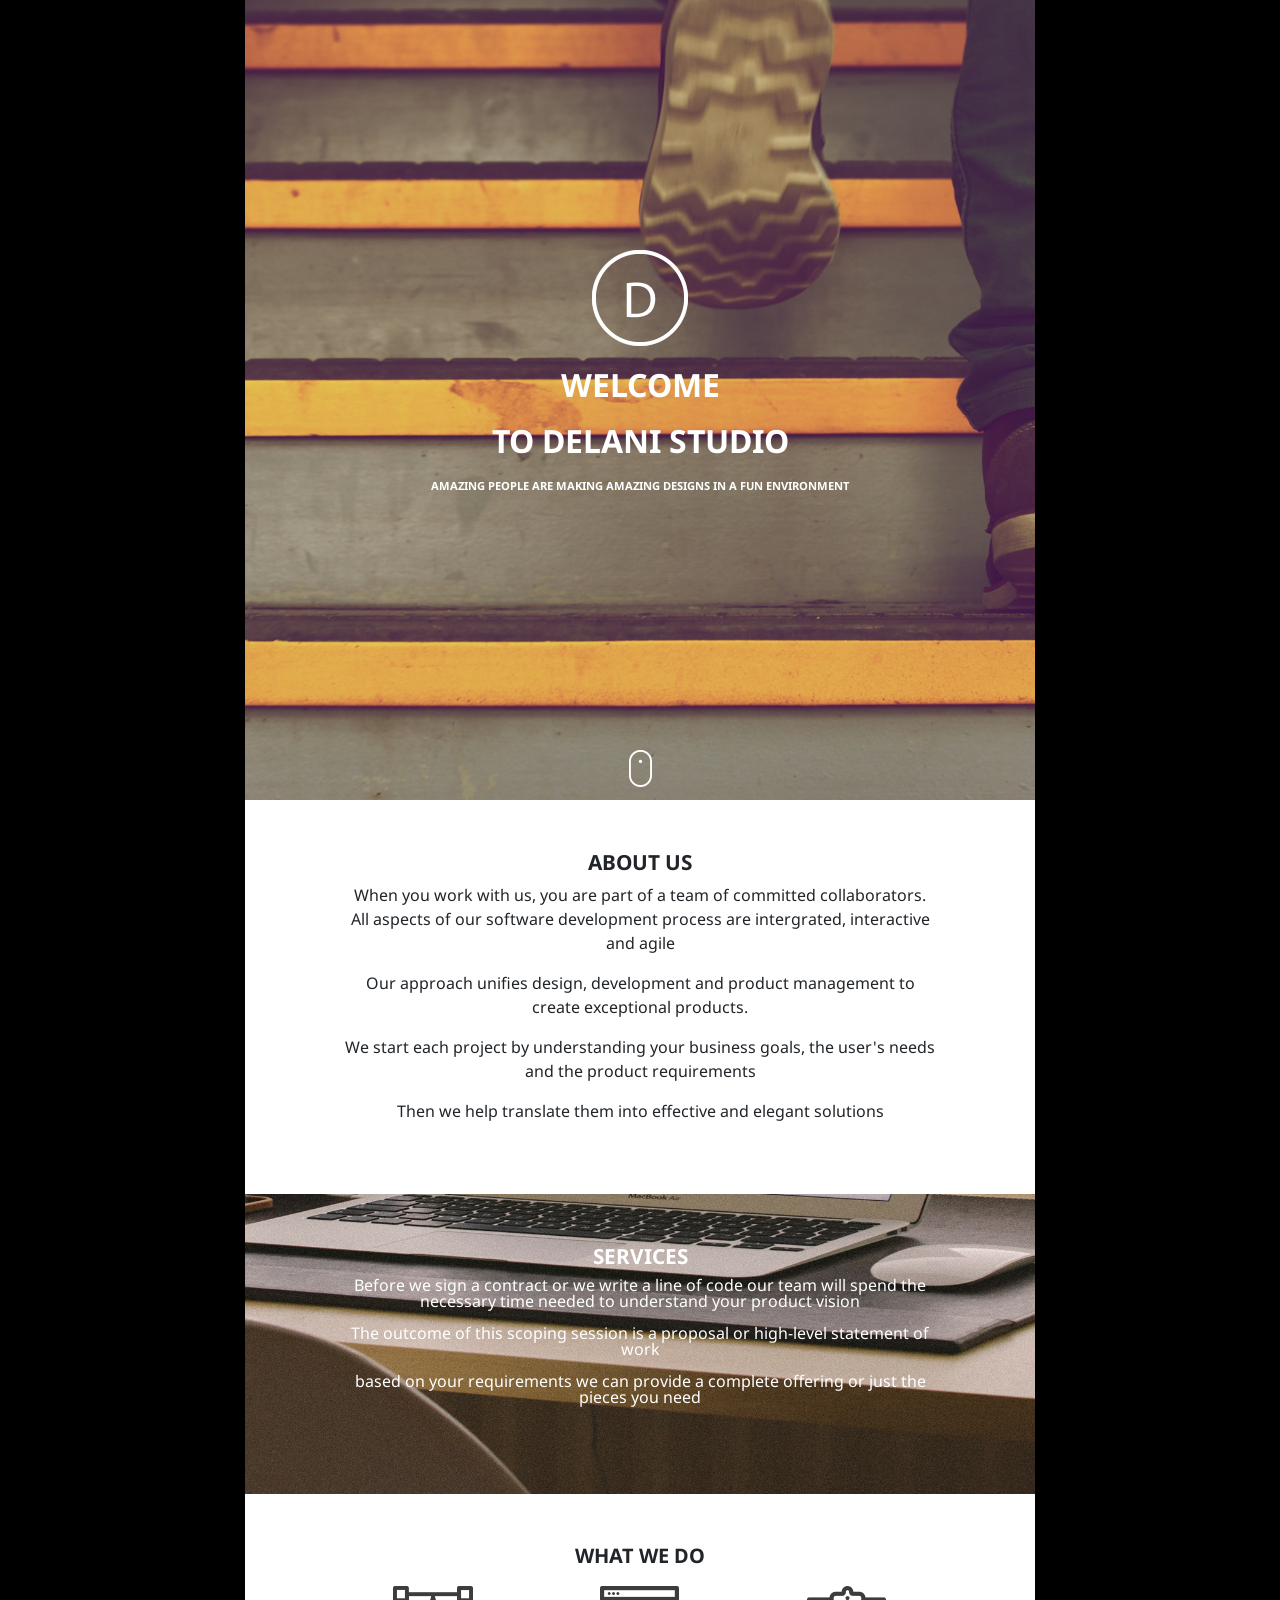
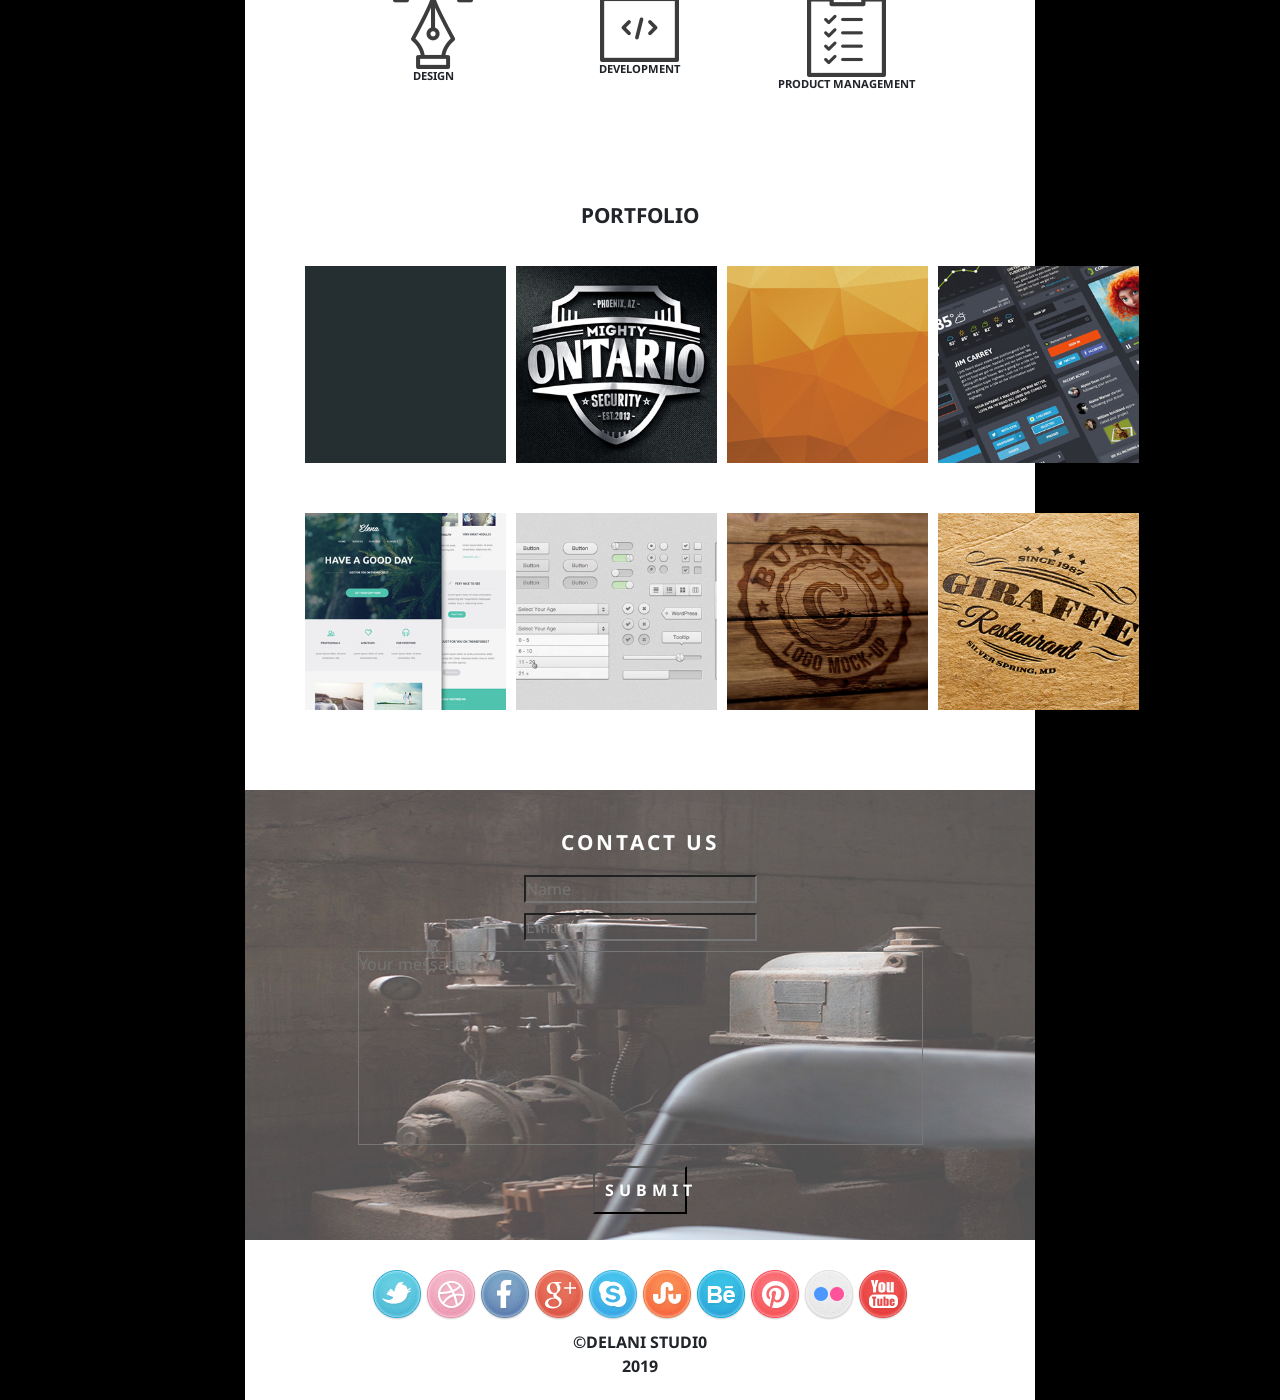
<file: index.html>
<!DOCTYPE html>
<html lang="en" dir="ltr">
  <head>
    <meta charset="utf-8">
    <meta name="viewport" content="width=device-width, initial-scale=1.0">
    <title>Delani studio</title>
    <script src="https://code.jquery.com/jquery-3.5.1.min.js" integrity="sha256-9/aliU8dGd2tb6OSsuzixeV4y/faTqgFtohetphbbj0=" crossorigin="anonymous" ></script>
    <script src="js/scripts.js" type="text/javascript"></script>
    <link rel="stylesheet" href="css/bootstrap.css">
    <link rel="stylesheet" href="css/styles.css">
  </head>
  <body>
    <div class="container">
      <section class="caption">
        <img src="assets/logo/logo.png" alt="Delani studio logo">
        <h1>WELCOME</h1>
        <h1>TO DELANI STUDIO</h1>
        <h3>AMAZING PEOPLE ARE MAKING AMAZING DESIGNS IN A FUN ENVIRONMENT</h3>
        <div class="mouse-click">
            <img src="assets/mouse_click.png">
        </div>
      </section>

      <section class="about">
        <h2>ABOUT US</h2>
        <p>When you work with us, you are part of a team of committed collaborators. All aspects of our software development process are intergrated, interactive and agile</p>
        <p>Our approach unifies design, development and product management to create exceptional products.</p>
        <p>We start each project by understanding your business goals, the user's needs and the product requirements</p>
        <p>Then we help translate them into effective and elegant solutions</p>
      </section>

      <section class="services" >
        <h2>SERVICES</h2>
        <p>Before we sign a contract or we write a line of code our team will spend the necessary time needed to understand your product vision</p>
        <p>The outcome of this scoping session is a proposal or high-level statement of work</p>
        <p>based on your requirements we can provide a complete offering or just the pieces you need</p>
      </section>

      <section class="work">
        <h2>WHAT WE DO</h2>
        <div class="row text-center">
          <div class="col-sm-4">
            <img id="design-icon" src="assets/services_icons/design_icon.png" alt="">
            <h3>DESIGN</h3>
            <p id="design-text">Our design practice offers a full range of services including brand strategy, interaction and visual design and user experience testing. Throughout your project, our designers create and implement visual design and workflows, solicit user feedback and work with you to make sure what gets built is what is needed.</p>
          </div>

          <div class="col-sm-4">
            <img id="dev-icon" class="work-icon" src="assets/services_icons/dev_icon.png" alt="">
            <h3>DEVELOPMENT</h3>
            <p id="dev-text">All engineers are fluent in the latest enterprise, mobile and web development technologies. They collaborate with your team to write, and improve code on a daily basis, using proven practices such as test-driven development and pair programming.</p>
          </div>

          <div class="col-sm-4">
            <img id="product-icon" class="work-icon" src="assets/services_icons/product_icon.png" alt="">
            <h3>PRODUCT MANAGEMENT</h3>
            <p id="product-text">Planning and development is iterative. Because we are constantly coding and testing, the products we build are always ready to go live. This iterative process allows for changes as business requirements evolve.</p>
          </div>
        </div>
      </section>

      <section class="portfolio">
        <h2>PORTFOLIO</h2>
        <div class="portfolio-items-wrapper">

          <div class="portfolio-item">
            <img src="assets/portfolio/work4.jpg" alt="">
            <div class="subtitle">
              <h2>EARTH DAY 2019</h2>
            </div>
          </div>

          <div class="portfolio-item">
            <img src="assets/portfolio/work3.jpg" alt="">
            <div class="subtitle">
              <h2>ONTARIO SECURITY</h2>
            </div>
          </div>

          <div class="portfolio-item">
            <img src="assets/portfolio/work2.jpg" alt="">
            <div class="subtitle">
              <h2>EDGE INC.</h2>
            </div>
          </div>

          <div class="portfolio-item">
            <img src="assets/portfolio/work1.jpg" alt="">
            <div class="subtitle">
              <h2>UI/UX</h2>
            </div>
          </div>

          <div class="portfolio-item">
            <img src="assets/portfolio/work5.jpg" alt="">
            <div class="subtitle">
              <h2>GOETHE INSTITUTE</h2>
            </div>
          </div>

          <div class="portfolio-item">
            <img src="assets/portfolio/work6.jpg" alt="">
            <div class="subtitle">
              <h2>WIT DASHBOARD</h2>
            </div>
          </div>

          <div class="portfolio-item">
            <img src="assets/portfolio/work7.jpg" alt="">
            <div class="subtitle">
              <h2>BURNED LOGO</h2>
            </div>
          </div>

          <div class="portfolio-item">
            <img src="assets/portfolio/work8.jpg" alt="">
            <div class="subtitle">
              <h2>GIRRAFE RESTAURANT</h2>
            </div>
          </div>
        </div>
      </section>

      <section class="contact">
        <h2>CONTACT US</h2>
        <form id="form" action="https://gmail.us10.list-manage.com/subscribe/post?u=1e67cf55a4b296cb7fd7ffda1&amp;id=2eac054d6d" method="post" onsubmit="return validation()" action="index.html" method="post">
          <div>
            <input id="name" class="input-field" type="text" name="name" placeholder="Name"value="">
          </div>
          <div>
            <input id="email" class="input-field" type="email" name="email" placeholder="Email"value="">
          </div>
          <div>
            <textarea id="message" placeholder="Your message here" name="name" rows="8" cols="60"></textarea>
          </div>
          <button id="validate" type="submit" name="button">SUBMIT</button>
        </form>
      </section>

      <footer>
        <div class="social-icons">
          <img src="assets/social_icons/twitter.png" alt="twitter">
          <img src="assets/social_icons/dribble.png" alt="dribble">
          <img src="assets/social_icons/facebook.png" alt="facebook">
          <img src="assets/social_icons/g_plus.png" alt="google plus">
          <img src="assets/social_icons/skype.png" alt="skype">
          <img src="assets/social_icons/stumble_upon.png" alt="stumble upon">
          <img src="assets/social_icons/behance.png" alt="behance">
          <img src="assets/social_icons/pinterest.png" alt="pinterest">
          <img src="assets/social_icons/flickr.png" alt="flickr">
          <img src="assets/social_icons/you_tube.png" alt="You Tube">
        </div>

        <div class="copyright">
          <p><strong>&copyDELANI STUDI0<br>2019</strong></p>
        </div>
      </footer>
    </div>
  </body>
</html>
</file>
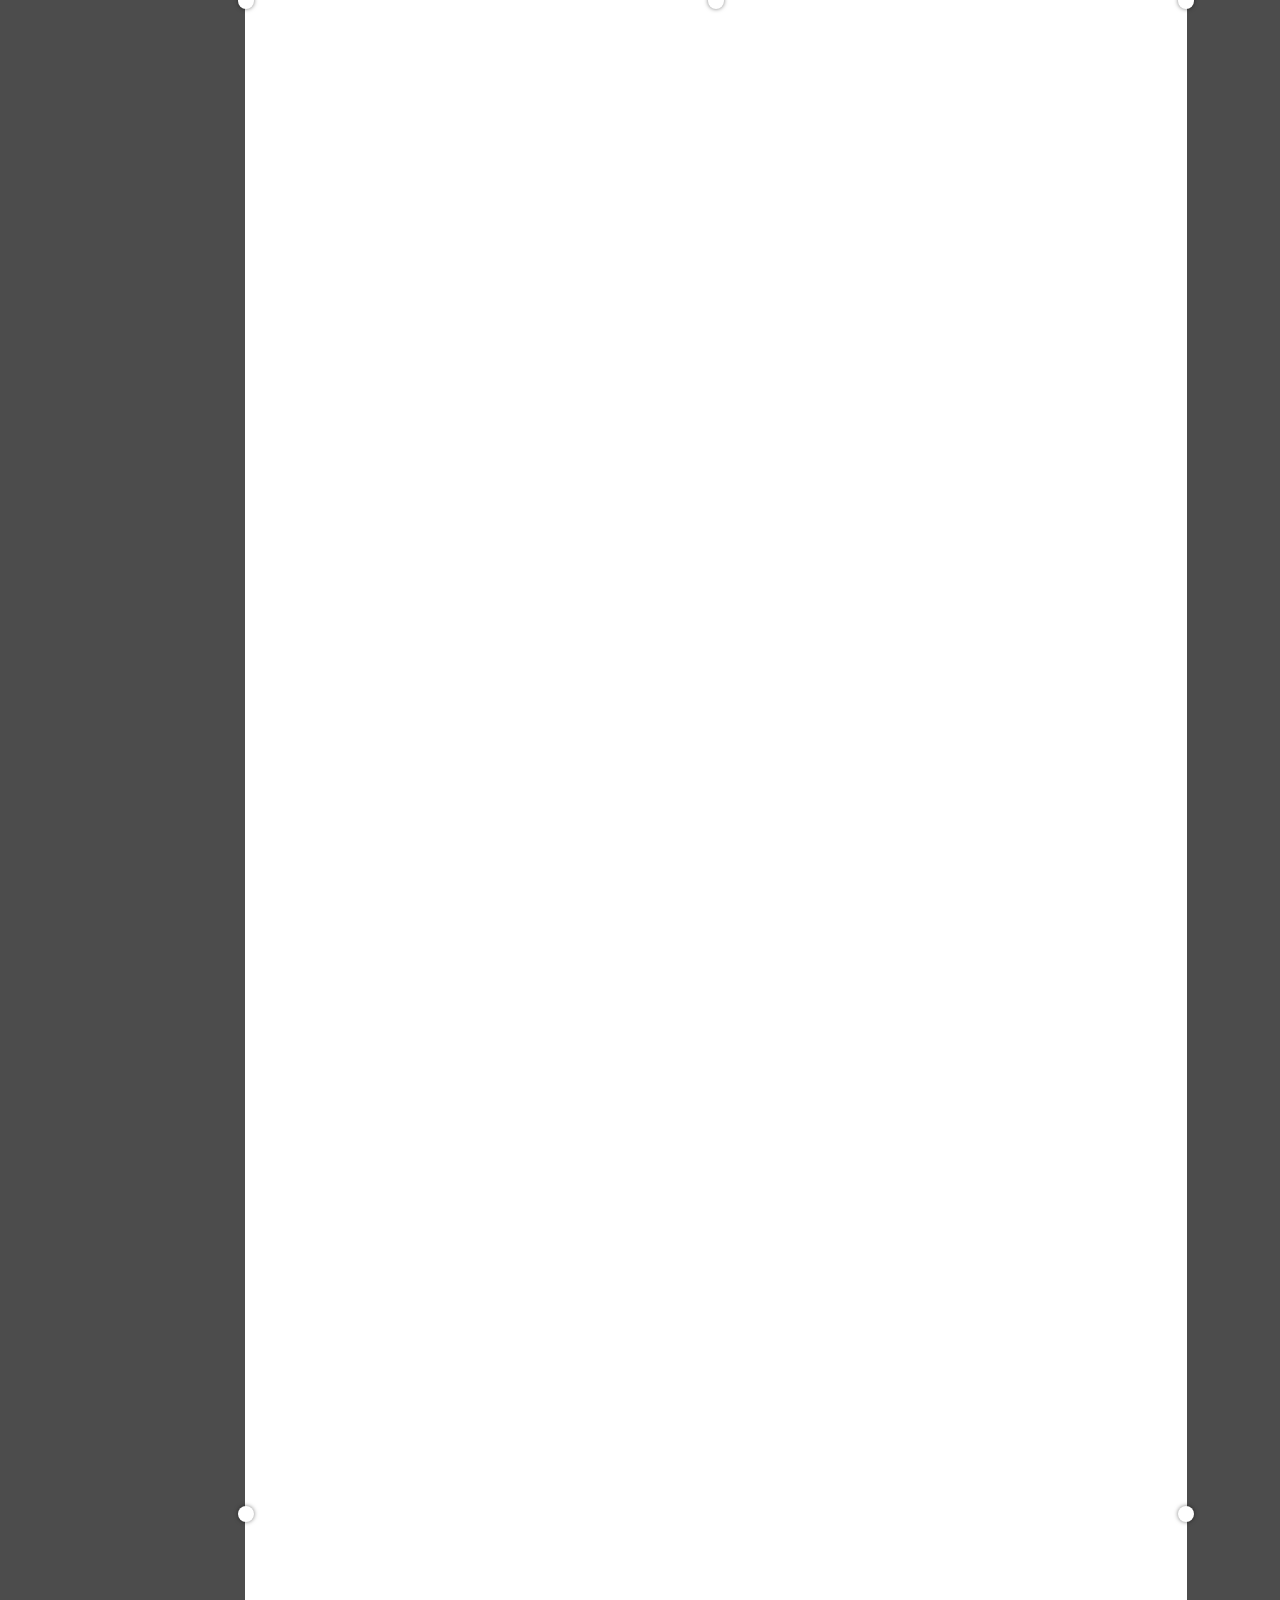
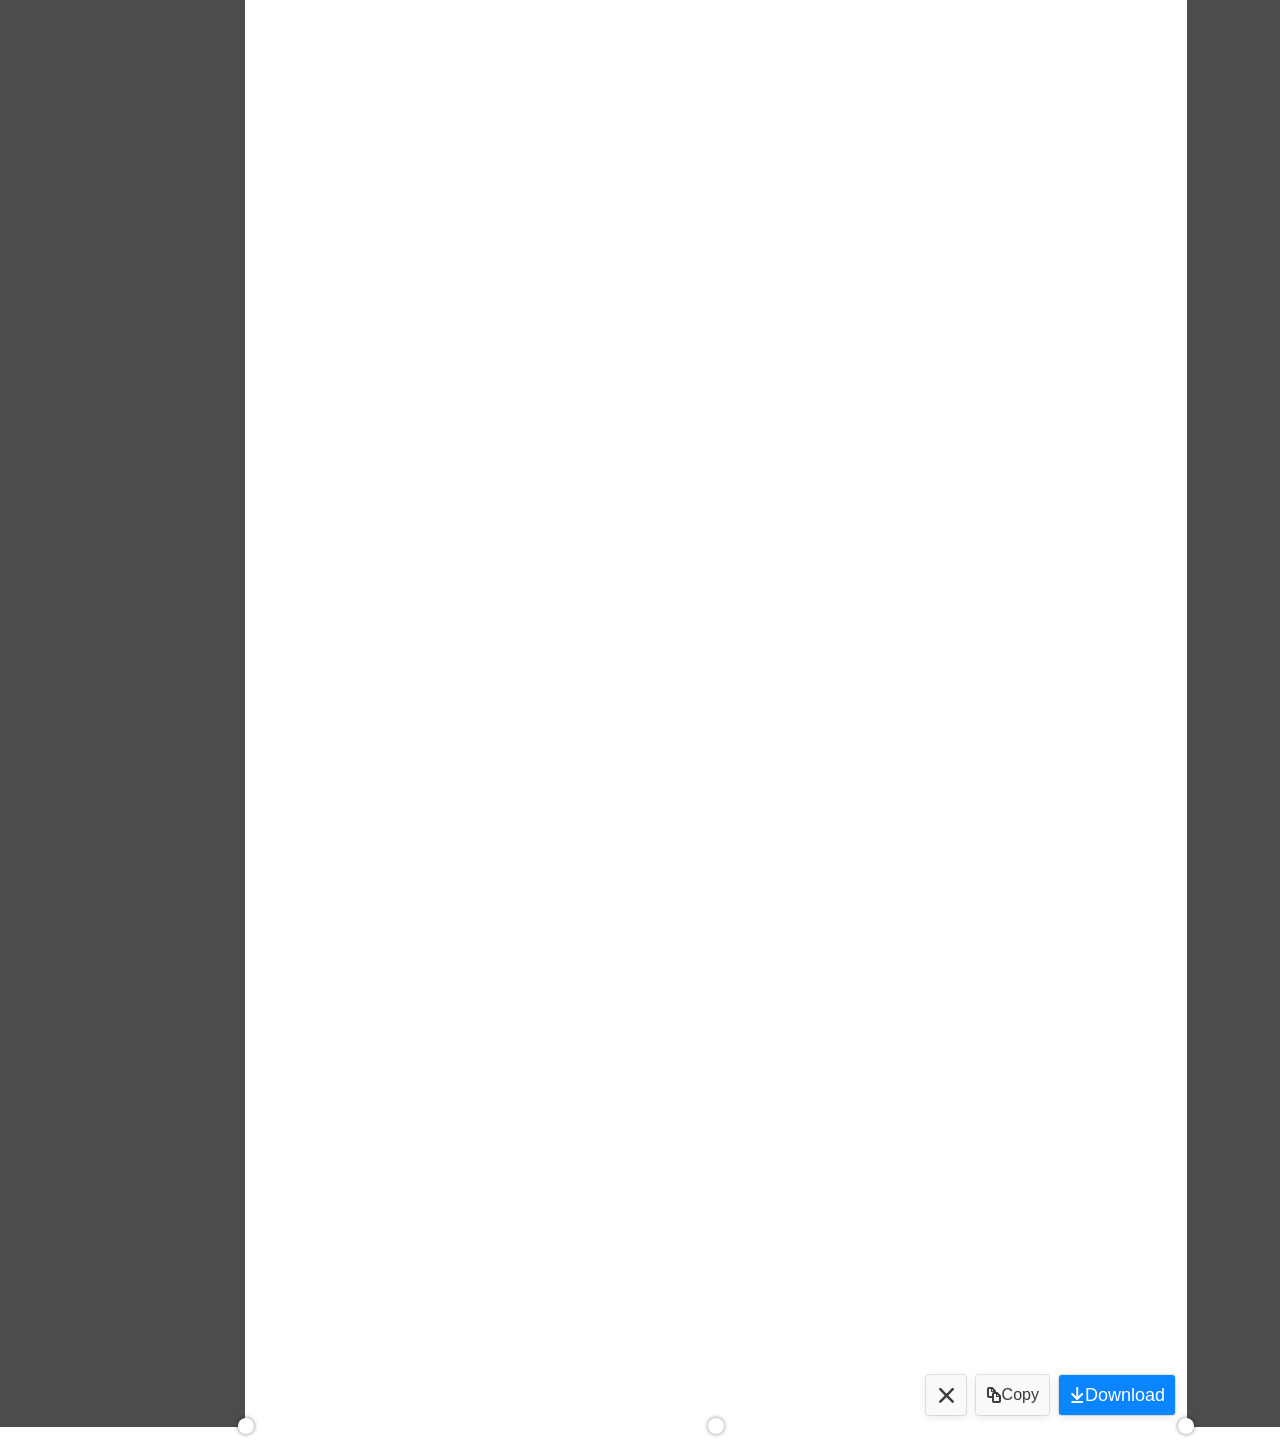
<file: assets/screenshot_files/blank.html>
<!-- This Source Code Form is subject to the terms of the Mozilla Public
   - License, v. 2.0. If a copy of the MPL was not distributed with this file,
   - You can obtain one at http://mozilla.org/MPL/2.0/. -->
<html dir="ltr" lang="en-US"><head>
<meta http-equiv="content-type" content="text/html; charset=windows-1252">
                <style>
.button, .highlight-button-cancel, .highlight-button-download, .highlight-button-copy {
  display: flex;
  align-items: center;
  justify-content: center;
  border: 0;
  border-radius: 3px;
  cursor: pointer;
  font-size: 16px;
  font-weight: 400;
  height: 40px;
  min-width: 40px;
  outline: none;
  padding: 0 10px;
  position: relative;
  text-align: center;
  text-decoration: none;
  transition: background 150ms cubic-bezier(0.07, 0.95, 0, 1), border 150ms cubic-bezier(0.07, 0.95, 0, 1);
  user-select: none;
  white-space: nowrap; }
  .button.hidden, .hidden.highlight-button-cancel, .hidden.highlight-button-download, .hidden.highlight-button-copy {
    display: none; }
  .button.small, .small.highlight-button-cancel, .small.highlight-button-download, .small.highlight-button-copy {
    height: 32px;
    line-height: 32px;
    padding: 0 8px; }
  .button.active, .active.highlight-button-cancel, .active.highlight-button-download, .active.highlight-button-copy {
    background-color: #dedede; }
  .button.tiny, .tiny.highlight-button-cancel, .tiny.highlight-button-download, .tiny.highlight-button-copy {
    font-size: 14px;
    height: 26px;
    border: 1px solid #c7c7c7; }
    .button.tiny:hover, .tiny.highlight-button-cancel:hover, .tiny.highlight-button-download:hover, .tiny.highlight-button-copy:hover, .button.tiny:focus, .tiny.highlight-button-cancel:focus, .tiny.highlight-button-download:focus, .tiny.highlight-button-copy:focus {
      background: #ededf0;
      border-color: #989898; }
    .button.tiny:active, .tiny.highlight-button-cancel:active, .tiny.highlight-button-download:active, .tiny.highlight-button-copy:active {
      background: #dedede;
      border-color: #989898; }
  .button.block-button, .block-button.highlight-button-cancel, .block-button.highlight-button-download, .block-button.highlight-button-copy {
    display: flex;
    align-items: center;
    justify-content: center;
    box-sizing: border-box;
    border: 0;
    border-inline-end: 1px solid #c7c7c7;
    box-shadow: 0;
    border-radius: 0;
    flex-shrink: 0;
    font-size: 20px;
    height: 100px;
    line-height: 100%;
    overflow: hidden; }
    @media (max-width: 719px) {
      .button.block-button, .block-button.highlight-button-cancel, .block-button.highlight-button-download, .block-button.highlight-button-copy {
        justify-content: flex-start;
        font-size: 16px;
        height: 72px;
        margin-inline-end: 10px;
        padding: 0 5px; } }
    .button.block-button:hover, .block-button.highlight-button-cancel:hover, .block-button.highlight-button-download:hover, .block-button.highlight-button-copy:hover {
      background: #ededf0; }
    .button.block-button:active, .block-button.highlight-button-cancel:active, .block-button.highlight-button-download:active, .block-button.highlight-button-copy:active {
      background: #dedede; }
  .button.download, .download.highlight-button-cancel, .download.highlight-button-download, .download.highlight-button-copy, .button.edit, .edit.highlight-button-cancel, .edit.highlight-button-download, .edit.highlight-button-copy, .button.trash, .trash.highlight-button-cancel, .trash.highlight-button-download, .trash.highlight-button-copy, .button.share, .share.highlight-button-cancel, .share.highlight-button-download, .share.highlight-button-copy, .button.flag, .flag.highlight-button-cancel, .flag.highlight-button-download, .flag.highlight-button-copy {
    background-repeat: no-repeat;
    background-size: 50%;
    background-position: center;
    margin-inline-end: 10px;
    transition: background-color 150ms cubic-bezier(0.07, 0.95, 0, 1); }
  .button.download, .download.highlight-button-cancel, .download.highlight-button-download, .download.highlight-button-copy {
    background-image: url("../img/icon-download.svg"); }
    .button.download:hover, .download.highlight-button-cancel:hover, .download.highlight-button-download:hover, .download.highlight-button-copy:hover {
      background-color: #ededf0; }
    .button.download:active, .download.highlight-button-cancel:active, .download.highlight-button-download:active, .download.highlight-button-copy:active {
      background-color: #dedede; }
  .button.share, .share.highlight-button-cancel, .share.highlight-button-download, .share.highlight-button-copy {
    background-image: url("../img/icon-share.svg"); }
    .button.share:hover, .share.highlight-button-cancel:hover, .share.highlight-button-download:hover, .share.highlight-button-copy:hover {
      background-color: #ededf0; }
    .button.share.active, .share.active.highlight-button-cancel, .share.active.highlight-button-download, .share.active.highlight-button-copy, .button.share:active, .share.highlight-button-cancel:active, .share.highlight-button-download:active, .share.highlight-button-copy:active {
      background-color: #dedede; }
  .button.share.newicon, .share.newicon.highlight-button-cancel, .share.newicon.highlight-button-download, .share.newicon.highlight-button-copy {
    background-image: url("../img/icon-share-alternate.svg"); }
  .button.trash, .trash.highlight-button-cancel, .trash.highlight-button-download, .trash.highlight-button-copy {
    background-image: url("../img/icon-trash.svg"); }
    .button.trash:hover, .trash.highlight-button-cancel:hover, .trash.highlight-button-download:hover, .trash.highlight-button-copy:hover {
      background-color: #ededf0; }
    .button.trash:active, .trash.highlight-button-cancel:active, .trash.highlight-button-download:active, .trash.highlight-button-copy:active {
      background-color: #dedede; }
  .button.edit, .edit.highlight-button-cancel, .edit.highlight-button-download, .edit.highlight-button-copy {
    background-image: url("../img/icon-edit.svg"); }
    .button.edit:hover, .edit.highlight-button-cancel:hover, .edit.highlight-button-download:hover, .edit.highlight-button-copy:hover {
      background-color: #ededf0; }
    .button.edit:active, .edit.highlight-button-cancel:active, .edit.highlight-button-download:active, .edit.highlight-button-copy:active {
      background-color: #dedede; }

.app-body {
  background: #f9f9fa;
  color: #38383d; }
  .app-body a {
    color: #0a84ff; }

.highlight-color-scheme {
  background: #0a84ff;
  color: #fff; }
  .highlight-color-scheme a {
    color: #fff;
    text-decoration: underline; }

.alt-color-scheme {
  background: #38383d;
  color: #f9f9fa; }
  .alt-color-scheme h1 {
    color: #6f7fb6; }
  .alt-color-scheme a {
    color: #e1e1e6;
    text-decoration: underline; }

.button.primary, .primary.highlight-button-cancel, .highlight-button-download, .primary.highlight-button-copy {
  background-color: #0a84ff;
  color: #fff; }
  .button.primary:hover, .primary.highlight-button-cancel:hover, .highlight-button-download:hover, .primary.highlight-button-copy:hover, .button.primary:focus, .primary.highlight-button-cancel:focus, .highlight-button-download:focus, .primary.highlight-button-copy:focus {
    background-color: #0072e5; }
  .button.primary:active, .primary.highlight-button-cancel:active, .highlight-button-download:active, .primary.highlight-button-copy:active {
    background-color: #0065cc; }

.button.secondary, .highlight-button-cancel, .secondary.highlight-button-download, .highlight-button-copy {
  background-color: #f9f9fa;
  color: #38383d; }
  .button.secondary:hover, .highlight-button-cancel:hover, .secondary.highlight-button-download:hover, .highlight-button-copy:hover {
    background-color: #ededf0; }
  .button.secondary:active, .highlight-button-cancel:active, .secondary.highlight-button-download:active, .highlight-button-copy:active {
    background-color: #dedede; }

.button.transparent, .transparent.highlight-button-cancel, .transparent.highlight-button-download, .transparent.highlight-button-copy {
  background-color: transparent;
  color: #38383d; }
  .button.transparent:hover, .transparent.highlight-button-cancel:hover, .transparent.highlight-button-download:hover, .transparent.highlight-button-copy:hover {
    background-color: #ededf0; }
  .button.transparent:focus, .transparent.highlight-button-cancel:focus, .transparent.highlight-button-download:focus, .transparent.highlight-button-copy:focus, .button.transparent:active, .transparent.highlight-button-cancel:active, .transparent.highlight-button-download:active, .transparent.highlight-button-copy:active {
    background-color: #dedede; }

.button.warning, .warning.highlight-button-cancel, .warning.highlight-button-download, .warning.highlight-button-copy {
  color: #fff;
  background: #d92215; }
  .button.warning:hover, .warning.highlight-button-cancel:hover, .warning.highlight-button-download:hover, .warning.highlight-button-copy:hover, .button.warning:focus, .warning.highlight-button-cancel:focus, .warning.highlight-button-download:focus, .warning.highlight-button-copy:focus {
    background: #b81d12; }
  .button.warning:active, .warning.highlight-button-cancel:active, .warning.highlight-button-download:active, .warning.highlight-button-copy:active {
    background: #a11910; }

.subtitle-link {
  color: #0a84ff; }

.loader {
  background: rgba(12, 12, 13, 0.2);
  border-radius: 2px;
  height: 4px;
  overflow: hidden;
  position: relative;
  width: 200px; }

.loader-inner {
  animation: bounce infinite alternate 1250ms cubic-bezier(0.7, 0, 0.3, 1);
  background: #45a1ff;
  border-radius: 2px;
  height: 4px;
  transform: translateX(-40px);
  width: 50px; }

@keyframes bounce {
  0% {
    transform: translateX(-40px); }
  100% {
    transform: translate(190px); } }

@keyframes fade-in {
  0% {
    opacity: 0; }
  100% {
    opacity: 1; } }

@keyframes pop {
  0% {
    transform: scale(1); }
  97% {
    transform: scale(1.04); }
  100% {
    transform: scale(1); } }

@keyframes pulse {
  0% {
    opacity: 0.3;
    transform: scale(1); }
  70% {
    opacity: 0.25;
    transform: scale(1.04); }
  100% {
    opacity: 0.3;
    transform: scale(1); } }

@keyframes slide-left {
  0% {
    opacity: 0;
    transform: translate3d(160px, 0, 0); }
  100% {
    opacity: 1;
    transform: translate3d(0, 0, 0); } }

@keyframes bounce-in {
  0% {
    opacity: 0;
    transform: scale(1); }
  60% {
    opacity: 1;
    transform: scale(1.02); }
  100% {
    transform: scale(1); } }

.mover-target {
  display: flex;
  align-items: center;
  justify-content: center;
  pointer-events: auto;
  position: absolute;
  z-index: 5; }

.highlight,
.mover-target {
  background-color: transparent;
  background-image: none; }

.mover-target,
.bghighlight {
  border: 0; }

.hover-highlight {
  animation: fade-in 125ms forwards cubic-bezier(0.07, 0.95, 0, 1);
  background: rgba(255, 255, 255, 0.2);
  border-radius: 1px;
  pointer-events: none;
  position: absolute;
  z-index: 10000000000; }
  .hover-highlight::before {
    border: 2px dashed rgba(255, 255, 255, 0.4);
    bottom: 0;
    content: "";
    inset-inline-start: 0;
    position: absolute;
    inset-inline-end: 0;
    top: 0; }
  body.hcm .hover-highlight {
    background-color: white;
    opacity: 0.2; }

.mover-target.direction-topLeft {
  cursor: nwse-resize;
  height: 60px;
  inset-inline-start: -30px;
  top: -30px;
  width: 60px; }

.mover-target.direction-top {
  cursor: ns-resize;
  height: 60px;
  inset-inline-start: 0;
  top: -30px;
  width: 100%;
  z-index: 4; }

.mover-target.direction-topRight {
  cursor: nesw-resize;
  height: 60px;
  inset-inline-end: -30px;
  top: -30px;
  width: 60px; }

.mover-target.direction-left {
  cursor: ew-resize;
  height: 100%;
  inset-inline-start: -30px;
  top: 0;
  width: 60px;
  z-index: 4; }

.mover-target.direction-right {
  cursor: ew-resize;
  height: 100%;
  inset-inline-end: -30px;
  top: 0;
  width: 60px;
  z-index: 4; }

.mover-target.direction-bottomLeft {
  bottom: -30px;
  cursor: nesw-resize;
  height: 60px;
  inset-inline-start: -30px;
  width: 60px; }

.mover-target.direction-bottom {
  bottom: -30px;
  cursor: ns-resize;
  height: 60px;
  inset-inline-start: 0;
  width: 100%;
  z-index: 4; }

.mover-target.direction-bottomRight {
  bottom: -30px;
  cursor: nwse-resize;
  height: 60px;
  inset-inline-end: -30px;
  width: 60px; }

.mover-target:hover .mover {
  transform: scale(1.05); }

.mover {
  background-color: #fff;
  border-radius: 50%;
  box-shadow: 0 0 4px rgba(0, 0, 0, 0.5);
  height: 16px;
  opacity: 1;
  position: relative;
  transition: transform 125ms cubic-bezier(0.07, 0.95, 0, 1);
  width: 16px; }
  .small-selection .mover {
    height: 10px;
    width: 10px; }

.direction-topLeft .mover,
.direction-left .mover,
.direction-bottomLeft .mover {
  inset-inline-start: -1px; }

.direction-topLeft .mover,
.direction-top .mover,
.direction-topRight .mover {
  top: -1px; }

.direction-topRight .mover,
.direction-right .mover,
.direction-bottomRight .mover {
  inset-inline-end: -1px; }

.direction-bottomRight .mover,
.direction-bottom .mover,
.direction-bottomLeft .mover {
  bottom: -1px; }

.bghighlight {
  background-color: rgba(0, 0, 0, 0.7);
  position: absolute;
  z-index: 9999999999; }
  body.hcm .bghighlight {
    background-color: black;
    opacity: 0.7; }

.preview-overlay {
  align-items: center;
  background-color: rgba(0, 0, 0, 0.7);
  display: flex;
  height: 100%;
  justify-content: center;
  inset-inline-start: 0;
  margin: 0;
  padding: 0;
  position: fixed;
  top: 0;
  width: 100%;
  z-index: 9999999999; }
  body.hcm .preview-overlay {
    background-color: black;
    opacity: 0.7; }

.precision-cursor {
  cursor: crosshair; }

.highlight {
  border-radius: 1px;
  border: 2px dashed rgba(255, 255, 255, 0.8);
  box-sizing: border-box;
  cursor: move;
  position: absolute;
  z-index: 9999999999; }
  body.hcm .highlight {
    border: 2px dashed white;
    opacity: 1.0; }

.highlight-buttons {
  display: flex;
  align-items: center;
  justify-content: center;
  bottom: -58px;
  position: absolute;
  inset-inline-end: 5px;
  z-index: 6; }
  .bottom-selection .highlight-buttons {
    bottom: 5px; }
  .left-selection .highlight-buttons {
    inset-inline-end: auto;
    inset-inline-start: 5px; }
  .highlight-buttons > button {
    box-shadow: 0 0 0 1px rgba(12, 12, 13, 0.1), 0 2px 8px rgba(12, 12, 13, 0.1); }

.highlight-button-cancel {
  margin: 5px;
  width: 40px; }

.highlight-button-download {
  margin: 5px;
  width: auto;
  font-size: 18px; }

.highlight-button-download img {
    height: 16px;
    width: 16px;
}

.highlight-button-download:-moz-locale-dir(rtl) {
  flex-direction: reverse;
}

.highlight-button-download img:-moz-locale-dir(ltr) {
  padding-inline-end: 8px;
}

.highlight-button-download img:-moz-locale-dir(rtl) {
  padding-inline-start: 8px;
}

.highlight-button-copy {
  margin: 5px;
  width: auto; }

.highlight-button-copy img {
    height: 16px;
    width: 16px;
}

.highlight-button-copy:-moz-locale-dir(rtl) {
  flex-direction: reverse;
}

.highlight-button-copy img:-moz-locale-dir(ltr) {
  padding-inline-end: 8px;
}

.highlight-button-copy img:-moz-locale-dir(rtl) {
  padding-inline-start: 8px;
}

.pixel-dimensions {
  position: absolute;
  pointer-events: none;
  font-weight: bold;
  font-family: -apple-system, BlinkMacSystemFont, "segoe ui", "helvetica neue", helvetica, ubuntu, roboto, noto, arial, sans-serif;
  font-size: 70%;
  color: #000;
  text-shadow: -1px -1px 0 #fff, 1px -1px 0 #fff, -1px 1px 0 #fff, 1px 1px 0 #fff; }

.preview-buttons {
  display: flex;
  align-items: center;
  justify-content: flex-end;
  padding-inline-end: 4px;
  inset-inline-end: 0;
  width: 100%;
  position: absolute;
  height: 60px;
  border-radius: 4px 4px 0 0;
  background: rgba(249, 249, 250, 0.8);
  top: 0;
  border: 1px solid rgba(249, 249, 250, 0.2);
  border-bottom: 0;
  box-sizing: border-box; }

.preview-image {
  display: flex;
  align-items: center;
  flex-direction: column;
  justify-content: center;
  margin: 24px auto;
  position: relative;
  max-width: 80%;
  max-height: 95%;
  text-align: center;
  animation-delay: 50ms;
  display: flex; }

.preview-image-wrapper {
  background: rgba(249, 249, 250, 0.8);
  border-radius: 0 0 4px 4px;
  display: block;
  height: auto;
  max-width: 100%;
  min-width: 320px;
  overflow-y: scroll;
  padding: 0 60px;
  margin-top: 60px;
  border: 1px solid rgba(249, 249, 250, 0.2);
  border-top: 0; }

.preview-image-wrapper > img {
  box-shadow: 0 0 0 1px rgba(12, 12, 13, 0.1), 0 2px 8px rgba(12, 12, 13, 0.1);
  height: auto;
  margin-bottom: 60px;
  max-width: 100%;
  width: 100%; }

.fixed-container {
  align-items: center;
  display: flex;
  flex-direction: column;
  height: 100vh;
  justify-content: center;
  inset-inline-start: 0;
  margin: 0;
  padding: 0;
  pointer-events: none;
  position: fixed;
  top: 0;
  width: 100%; }

.face-container {
  position: relative;
  width: 64px;
  height: 64px; }

.face {
  width: 62.4px;
  height: 62.4px;
  display: block;
  background-image: url("moz-extension://7ce5b198-a6dc-46ab-86ca-6e82c8ebf69f/icons/icon-welcome-face-without-eyes.svg"); }

.eye {
  background-color: #fff;
  width: 10.8px;
  height: 14.6px;
  position: absolute;
  border-radius: 100%;
  overflow: hidden;
  inset-inline-start: 16.4px;
  top: 19.8px; }

.eyeball {
  position: absolute;
  width: 6px;
  height: 6px;
  background-color: #000;
  border-radius: 50%;
  inset-inline-start: 2.4px;
  top: 4.3px;
  z-index: 10; }

.left {
  margin-inline-start: 0; }

.right {
  margin-inline-start: 20px; }

.preview-instructions {
  display: flex;
  align-items: center;
  justify-content: center;
  animation: pulse 125mm cubic-bezier(0.07, 0.95, 0, 1);
  color: #fff;
  font-family: -apple-system, BlinkMacSystemFont, "segoe ui", "helvetica neue", helvetica, ubuntu, roboto, noto, arial, sans-serif;
  font-size: 24px;
  line-height: 32px;
  text-align: center;
  padding-top: 20px;
  width: 400px;
  user-select: none; }

.cancel-shot {
  background-color: transparent;
  cursor: pointer;
  outline: none;
  border-radius: 3px;
  border: 1px #9b9b9b solid;
  color: #fff;
  cursor: pointer;
  font-family: -apple-system, BlinkMacSystemFont, "segoe ui", "helvetica neue", helvetica, ubuntu, roboto, noto, arial, sans-serif;
  font-size: 16px;
  margin-top: 40px;
  padding: 10px 25px;
  pointer-events: all; }

.myshots-all-buttons-container {
  display: flex;
  flex-direction: row-reverse;
  background: #f5f5f5;
  border-radius: 2px;
  box-sizing: border-box;
  height: 80px;
  padding: 8px;
  position: absolute;
  inset-inline-end: 8px;
  top: 8px;
  box-shadow: 0 0 0 1px rgba(12, 12, 13, 0.1), 0 2px 8px rgba(12, 12, 13, 0.1); }
  .myshots-all-buttons-container .spacer {
    background-color: #c9c9c9;
    flex: 0 0 1px;
    height: 80px;
    margin: 0 10px;
    position: relative;
    top: -8px; }
  .myshots-all-buttons-container button {
    display: flex;
    align-items: center;
    flex-direction: column;
    justify-content: flex-end;
    color: #3e3d40;
    background-color: #f5f5f5;
    background-position: center top;
    background-repeat: no-repeat;
    background-size: 46px 46px;
    border: 1px solid transparent;
    cursor: pointer;
    height: 100%;
    min-width: 90px;
    padding: 46px 5px 5px;
    pointer-events: all;
    transition: border 150ms cubic-bezier(0.07, 0.95, 0, 1), background-color 150ms cubic-bezier(0.07, 0.95, 0, 1);
    white-space: nowrap; }
    .myshots-all-buttons-container button:hover {
      background-color: #ebebeb;
      border: 1px solid #c7c7c7; }
    .myshots-all-buttons-container button:active {
      background-color: #dedede;
      border: 1px solid #989898; }
  .myshots-all-buttons-container .myshots-button {
    background-image: url("moz-extension://7ce5b198-a6dc-46ab-86ca-6e82c8ebf69f/icons/menu-myshot.svg"); }
  .myshots-all-buttons-container .full-page {
    background-image: url("moz-extension://7ce5b198-a6dc-46ab-86ca-6e82c8ebf69f/icons/menu-fullpage.svg"); }
  .myshots-all-buttons-container .visible {
    background-image: url("moz-extension://7ce5b198-a6dc-46ab-86ca-6e82c8ebf69f/icons/menu-visible.svg"); }

.myshots-button-container {
  display: flex;
  align-items: center;
  justify-content: center; }

@keyframes pulse {
  0% {
    transform: scale(1); }
  50% {
    transform: scale(1.06); }
  100% {
    transform: scale(1); } }

@keyframes fade-in {
  0% {
    opacity: 0; }
  100% {
    opacity: 1; } }

</style>
                <title></title>
               </head>
               <body><div class="bghighlight" style="top: 0px; height: 0px; left: 0px; width: 100%;"></div><div class="bghighlight" style="top: 0px; height: 3027.23px; left: 0px; width: 245px;"></div><div class="bghighlight" style="top: 0px; height: 3027.23px; left: 1187px; width: calc(100% - 1187px);"></div><div class="bghighlight" style="top: 3027.23px; height: calc(-3027.23px + 100vh); left: 0px; width: 100%;"></div><div class="highlight bottom-selection" style="top: 0px; left: 245px; height: 3027.23px; width: 942px;"><div class="highlight-buttons"><button class="highlight-button-cancel" title="Cancel" style=""><img src="blank_data_003/cancel.svg"></button><button class="highlight-button-copy" title="Copy screenshot to clipboard" style=""><img src="blank_data_003/copy.svg"><span>Copy</span></button><button class="highlight-button-download" title="Download screenshot" style=""><img src="blank_data_003/download-white.svg">Download</button></div><div class="mover-target direction-topLeft"><div class="mover"></div></div><div class="mover-target direction-top"><div class="mover"></div></div><div class="mover-target direction-topRight"><div class="mover"></div></div><div class="mover-target direction-left"><div class="mover"></div></div><div class="mover-target direction-right"><div class="mover"></div></div><div class="mover-target direction-bottomLeft"><div class="mover"></div></div><div class="mover-target direction-bottom"><div class="mover"></div></div><div class="mover-target direction-bottomRight"><div class="mover"></div></div></div></body></html>
</file>
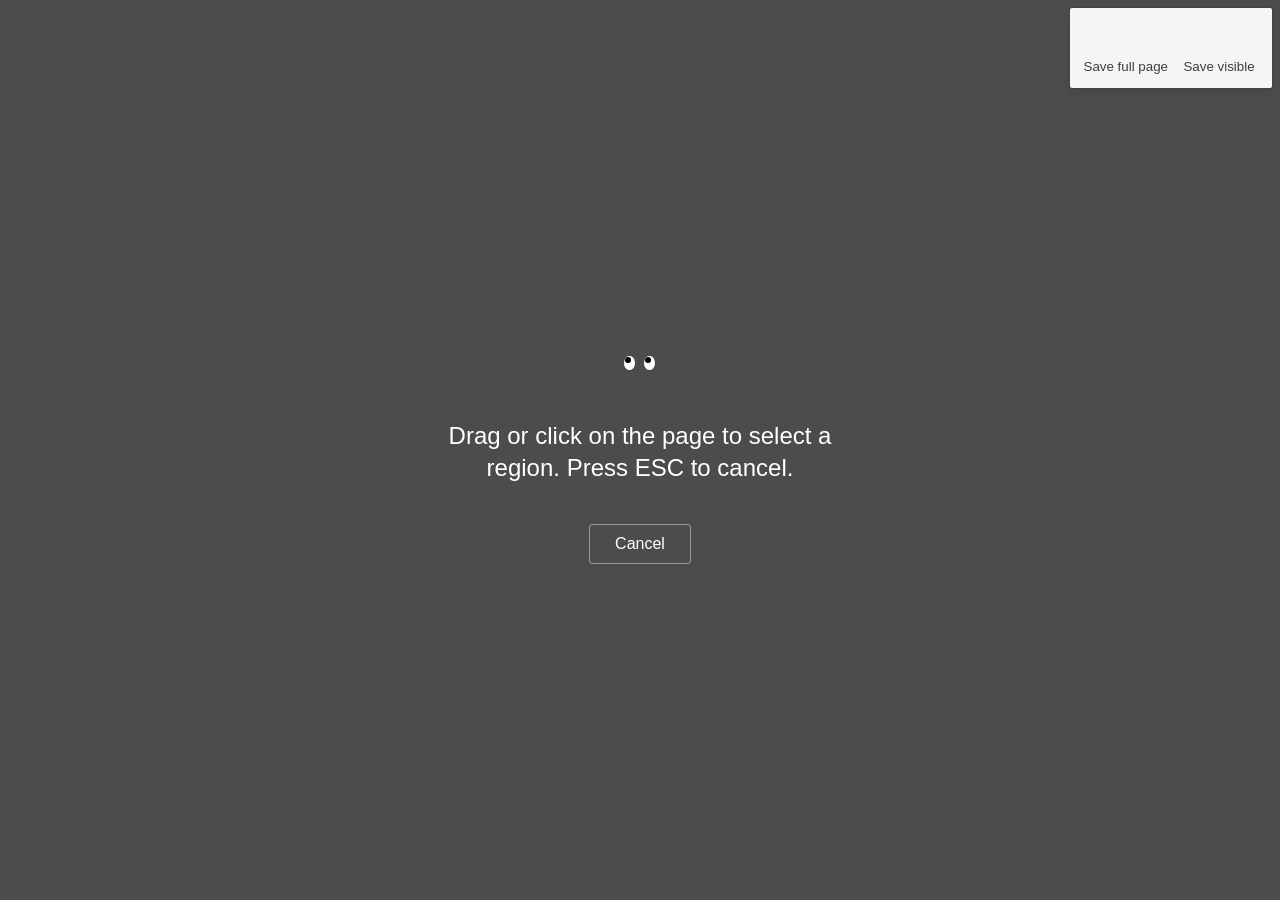
<file: assets/screenshot_files/blank_002.html>
<!-- This Source Code Form is subject to the terms of the Mozilla Public
   - License, v. 2.0. If a copy of the MPL was not distributed with this file,
   - You can obtain one at http://mozilla.org/MPL/2.0/. -->
<html dir="ltr" lang="en-US"><head>
<meta http-equiv="content-type" content="text/html; charset=windows-1252">
                <link rel="localization" href="moz-extension://7ce5b198-a6dc-46ab-86ca-6e82c8ebf69f/browser/screenshots.ftl">
                <style>
.button, .highlight-button-cancel, .highlight-button-download, .highlight-button-copy {
  display: flex;
  align-items: center;
  justify-content: center;
  border: 0;
  border-radius: 3px;
  cursor: pointer;
  font-size: 16px;
  font-weight: 400;
  height: 40px;
  min-width: 40px;
  outline: none;
  padding: 0 10px;
  position: relative;
  text-align: center;
  text-decoration: none;
  transition: background 150ms cubic-bezier(0.07, 0.95, 0, 1), border 150ms cubic-bezier(0.07, 0.95, 0, 1);
  user-select: none;
  white-space: nowrap; }
  .button.hidden, .hidden.highlight-button-cancel, .hidden.highlight-button-download, .hidden.highlight-button-copy {
    display: none; }
  .button.small, .small.highlight-button-cancel, .small.highlight-button-download, .small.highlight-button-copy {
    height: 32px;
    line-height: 32px;
    padding: 0 8px; }
  .button.active, .active.highlight-button-cancel, .active.highlight-button-download, .active.highlight-button-copy {
    background-color: #dedede; }
  .button.tiny, .tiny.highlight-button-cancel, .tiny.highlight-button-download, .tiny.highlight-button-copy {
    font-size: 14px;
    height: 26px;
    border: 1px solid #c7c7c7; }
    .button.tiny:hover, .tiny.highlight-button-cancel:hover, .tiny.highlight-button-download:hover, .tiny.highlight-button-copy:hover, .button.tiny:focus, .tiny.highlight-button-cancel:focus, .tiny.highlight-button-download:focus, .tiny.highlight-button-copy:focus {
      background: #ededf0;
      border-color: #989898; }
    .button.tiny:active, .tiny.highlight-button-cancel:active, .tiny.highlight-button-download:active, .tiny.highlight-button-copy:active {
      background: #dedede;
      border-color: #989898; }
  .button.block-button, .block-button.highlight-button-cancel, .block-button.highlight-button-download, .block-button.highlight-button-copy {
    display: flex;
    align-items: center;
    justify-content: center;
    box-sizing: border-box;
    border: 0;
    border-inline-end: 1px solid #c7c7c7;
    box-shadow: 0;
    border-radius: 0;
    flex-shrink: 0;
    font-size: 20px;
    height: 100px;
    line-height: 100%;
    overflow: hidden; }
    @media (max-width: 719px) {
      .button.block-button, .block-button.highlight-button-cancel, .block-button.highlight-button-download, .block-button.highlight-button-copy {
        justify-content: flex-start;
        font-size: 16px;
        height: 72px;
        margin-inline-end: 10px;
        padding: 0 5px; } }
    .button.block-button:hover, .block-button.highlight-button-cancel:hover, .block-button.highlight-button-download:hover, .block-button.highlight-button-copy:hover {
      background: #ededf0; }
    .button.block-button:active, .block-button.highlight-button-cancel:active, .block-button.highlight-button-download:active, .block-button.highlight-button-copy:active {
      background: #dedede; }
  .button.download, .download.highlight-button-cancel, .download.highlight-button-download, .download.highlight-button-copy, .button.edit, .edit.highlight-button-cancel, .edit.highlight-button-download, .edit.highlight-button-copy, .button.trash, .trash.highlight-button-cancel, .trash.highlight-button-download, .trash.highlight-button-copy, .button.share, .share.highlight-button-cancel, .share.highlight-button-download, .share.highlight-button-copy, .button.flag, .flag.highlight-button-cancel, .flag.highlight-button-download, .flag.highlight-button-copy {
    background-repeat: no-repeat;
    background-size: 50%;
    background-position: center;
    margin-inline-end: 10px;
    transition: background-color 150ms cubic-bezier(0.07, 0.95, 0, 1); }
  .button.download, .download.highlight-button-cancel, .download.highlight-button-download, .download.highlight-button-copy {
    background-image: url("../img/icon-download.svg"); }
    .button.download:hover, .download.highlight-button-cancel:hover, .download.highlight-button-download:hover, .download.highlight-button-copy:hover {
      background-color: #ededf0; }
    .button.download:active, .download.highlight-button-cancel:active, .download.highlight-button-download:active, .download.highlight-button-copy:active {
      background-color: #dedede; }
  .button.share, .share.highlight-button-cancel, .share.highlight-button-download, .share.highlight-button-copy {
    background-image: url("../img/icon-share.svg"); }
    .button.share:hover, .share.highlight-button-cancel:hover, .share.highlight-button-download:hover, .share.highlight-button-copy:hover {
      background-color: #ededf0; }
    .button.share.active, .share.active.highlight-button-cancel, .share.active.highlight-button-download, .share.active.highlight-button-copy, .button.share:active, .share.highlight-button-cancel:active, .share.highlight-button-download:active, .share.highlight-button-copy:active {
      background-color: #dedede; }
  .button.share.newicon, .share.newicon.highlight-button-cancel, .share.newicon.highlight-button-download, .share.newicon.highlight-button-copy {
    background-image: url("../img/icon-share-alternate.svg"); }
  .button.trash, .trash.highlight-button-cancel, .trash.highlight-button-download, .trash.highlight-button-copy {
    background-image: url("../img/icon-trash.svg"); }
    .button.trash:hover, .trash.highlight-button-cancel:hover, .trash.highlight-button-download:hover, .trash.highlight-button-copy:hover {
      background-color: #ededf0; }
    .button.trash:active, .trash.highlight-button-cancel:active, .trash.highlight-button-download:active, .trash.highlight-button-copy:active {
      background-color: #dedede; }
  .button.edit, .edit.highlight-button-cancel, .edit.highlight-button-download, .edit.highlight-button-copy {
    background-image: url("../img/icon-edit.svg"); }
    .button.edit:hover, .edit.highlight-button-cancel:hover, .edit.highlight-button-download:hover, .edit.highlight-button-copy:hover {
      background-color: #ededf0; }
    .button.edit:active, .edit.highlight-button-cancel:active, .edit.highlight-button-download:active, .edit.highlight-button-copy:active {
      background-color: #dedede; }

.app-body {
  background: #f9f9fa;
  color: #38383d; }
  .app-body a {
    color: #0a84ff; }

.highlight-color-scheme {
  background: #0a84ff;
  color: #fff; }
  .highlight-color-scheme a {
    color: #fff;
    text-decoration: underline; }

.alt-color-scheme {
  background: #38383d;
  color: #f9f9fa; }
  .alt-color-scheme h1 {
    color: #6f7fb6; }
  .alt-color-scheme a {
    color: #e1e1e6;
    text-decoration: underline; }

.button.primary, .primary.highlight-button-cancel, .highlight-button-download, .primary.highlight-button-copy {
  background-color: #0a84ff;
  color: #fff; }
  .button.primary:hover, .primary.highlight-button-cancel:hover, .highlight-button-download:hover, .primary.highlight-button-copy:hover, .button.primary:focus, .primary.highlight-button-cancel:focus, .highlight-button-download:focus, .primary.highlight-button-copy:focus {
    background-color: #0072e5; }
  .button.primary:active, .primary.highlight-button-cancel:active, .highlight-button-download:active, .primary.highlight-button-copy:active {
    background-color: #0065cc; }

.button.secondary, .highlight-button-cancel, .secondary.highlight-button-download, .highlight-button-copy {
  background-color: #f9f9fa;
  color: #38383d; }
  .button.secondary:hover, .highlight-button-cancel:hover, .secondary.highlight-button-download:hover, .highlight-button-copy:hover {
    background-color: #ededf0; }
  .button.secondary:active, .highlight-button-cancel:active, .secondary.highlight-button-download:active, .highlight-button-copy:active {
    background-color: #dedede; }

.button.transparent, .transparent.highlight-button-cancel, .transparent.highlight-button-download, .transparent.highlight-button-copy {
  background-color: transparent;
  color: #38383d; }
  .button.transparent:hover, .transparent.highlight-button-cancel:hover, .transparent.highlight-button-download:hover, .transparent.highlight-button-copy:hover {
    background-color: #ededf0; }
  .button.transparent:focus, .transparent.highlight-button-cancel:focus, .transparent.highlight-button-download:focus, .transparent.highlight-button-copy:focus, .button.transparent:active, .transparent.highlight-button-cancel:active, .transparent.highlight-button-download:active, .transparent.highlight-button-copy:active {
    background-color: #dedede; }

.button.warning, .warning.highlight-button-cancel, .warning.highlight-button-download, .warning.highlight-button-copy {
  color: #fff;
  background: #d92215; }
  .button.warning:hover, .warning.highlight-button-cancel:hover, .warning.highlight-button-download:hover, .warning.highlight-button-copy:hover, .button.warning:focus, .warning.highlight-button-cancel:focus, .warning.highlight-button-download:focus, .warning.highlight-button-copy:focus {
    background: #b81d12; }
  .button.warning:active, .warning.highlight-button-cancel:active, .warning.highlight-button-download:active, .warning.highlight-button-copy:active {
    background: #a11910; }

.subtitle-link {
  color: #0a84ff; }

.loader {
  background: rgba(12, 12, 13, 0.2);
  border-radius: 2px;
  height: 4px;
  overflow: hidden;
  position: relative;
  width: 200px; }

.loader-inner {
  animation: bounce infinite alternate 1250ms cubic-bezier(0.7, 0, 0.3, 1);
  background: #45a1ff;
  border-radius: 2px;
  height: 4px;
  transform: translateX(-40px);
  width: 50px; }

@keyframes bounce {
  0% {
    transform: translateX(-40px); }
  100% {
    transform: translate(190px); } }

@keyframes fade-in {
  0% {
    opacity: 0; }
  100% {
    opacity: 1; } }

@keyframes pop {
  0% {
    transform: scale(1); }
  97% {
    transform: scale(1.04); }
  100% {
    transform: scale(1); } }

@keyframes pulse {
  0% {
    opacity: 0.3;
    transform: scale(1); }
  70% {
    opacity: 0.25;
    transform: scale(1.04); }
  100% {
    opacity: 0.3;
    transform: scale(1); } }

@keyframes slide-left {
  0% {
    opacity: 0;
    transform: translate3d(160px, 0, 0); }
  100% {
    opacity: 1;
    transform: translate3d(0, 0, 0); } }

@keyframes bounce-in {
  0% {
    opacity: 0;
    transform: scale(1); }
  60% {
    opacity: 1;
    transform: scale(1.02); }
  100% {
    transform: scale(1); } }

.mover-target {
  display: flex;
  align-items: center;
  justify-content: center;
  pointer-events: auto;
  position: absolute;
  z-index: 5; }

.highlight,
.mover-target {
  background-color: transparent;
  background-image: none; }

.mover-target,
.bghighlight {
  border: 0; }

.hover-highlight {
  animation: fade-in 125ms forwards cubic-bezier(0.07, 0.95, 0, 1);
  background: rgba(255, 255, 255, 0.2);
  border-radius: 1px;
  pointer-events: none;
  position: absolute;
  z-index: 10000000000; }
  .hover-highlight::before {
    border: 2px dashed rgba(255, 255, 255, 0.4);
    bottom: 0;
    content: "";
    inset-inline-start: 0;
    position: absolute;
    inset-inline-end: 0;
    top: 0; }
  body.hcm .hover-highlight {
    background-color: white;
    opacity: 0.2; }

.mover-target.direction-topLeft {
  cursor: nwse-resize;
  height: 60px;
  inset-inline-start: -30px;
  top: -30px;
  width: 60px; }

.mover-target.direction-top {
  cursor: ns-resize;
  height: 60px;
  inset-inline-start: 0;
  top: -30px;
  width: 100%;
  z-index: 4; }

.mover-target.direction-topRight {
  cursor: nesw-resize;
  height: 60px;
  inset-inline-end: -30px;
  top: -30px;
  width: 60px; }

.mover-target.direction-left {
  cursor: ew-resize;
  height: 100%;
  inset-inline-start: -30px;
  top: 0;
  width: 60px;
  z-index: 4; }

.mover-target.direction-right {
  cursor: ew-resize;
  height: 100%;
  inset-inline-end: -30px;
  top: 0;
  width: 60px;
  z-index: 4; }

.mover-target.direction-bottomLeft {
  bottom: -30px;
  cursor: nesw-resize;
  height: 60px;
  inset-inline-start: -30px;
  width: 60px; }

.mover-target.direction-bottom {
  bottom: -30px;
  cursor: ns-resize;
  height: 60px;
  inset-inline-start: 0;
  width: 100%;
  z-index: 4; }

.mover-target.direction-bottomRight {
  bottom: -30px;
  cursor: nwse-resize;
  height: 60px;
  inset-inline-end: -30px;
  width: 60px; }

.mover-target:hover .mover {
  transform: scale(1.05); }

.mover {
  background-color: #fff;
  border-radius: 50%;
  box-shadow: 0 0 4px rgba(0, 0, 0, 0.5);
  height: 16px;
  opacity: 1;
  position: relative;
  transition: transform 125ms cubic-bezier(0.07, 0.95, 0, 1);
  width: 16px; }
  .small-selection .mover {
    height: 10px;
    width: 10px; }

.direction-topLeft .mover,
.direction-left .mover,
.direction-bottomLeft .mover {
  inset-inline-start: -1px; }

.direction-topLeft .mover,
.direction-top .mover,
.direction-topRight .mover {
  top: -1px; }

.direction-topRight .mover,
.direction-right .mover,
.direction-bottomRight .mover {
  inset-inline-end: -1px; }

.direction-bottomRight .mover,
.direction-bottom .mover,
.direction-bottomLeft .mover {
  bottom: -1px; }

.bghighlight {
  background-color: rgba(0, 0, 0, 0.7);
  position: absolute;
  z-index: 9999999999; }
  body.hcm .bghighlight {
    background-color: black;
    opacity: 0.7; }

.preview-overlay {
  align-items: center;
  background-color: rgba(0, 0, 0, 0.7);
  display: flex;
  height: 100%;
  justify-content: center;
  inset-inline-start: 0;
  margin: 0;
  padding: 0;
  position: fixed;
  top: 0;
  width: 100%;
  z-index: 9999999999; }
  body.hcm .preview-overlay {
    background-color: black;
    opacity: 0.7; }

.precision-cursor {
  cursor: crosshair; }

.highlight {
  border-radius: 1px;
  border: 2px dashed rgba(255, 255, 255, 0.8);
  box-sizing: border-box;
  cursor: move;
  position: absolute;
  z-index: 9999999999; }
  body.hcm .highlight {
    border: 2px dashed white;
    opacity: 1.0; }

.highlight-buttons {
  display: flex;
  align-items: center;
  justify-content: center;
  bottom: -58px;
  position: absolute;
  inset-inline-end: 5px;
  z-index: 6; }
  .bottom-selection .highlight-buttons {
    bottom: 5px; }
  .left-selection .highlight-buttons {
    inset-inline-end: auto;
    inset-inline-start: 5px; }
  .highlight-buttons > button {
    box-shadow: 0 0 0 1px rgba(12, 12, 13, 0.1), 0 2px 8px rgba(12, 12, 13, 0.1); }

.highlight-button-cancel {
  margin: 5px;
  width: 40px; }

.highlight-button-download {
  margin: 5px;
  width: auto;
  font-size: 18px; }

.highlight-button-download img {
    height: 16px;
    width: 16px;
}

.highlight-button-download:-moz-locale-dir(rtl) {
  flex-direction: reverse;
}

.highlight-button-download img:-moz-locale-dir(ltr) {
  padding-inline-end: 8px;
}

.highlight-button-download img:-moz-locale-dir(rtl) {
  padding-inline-start: 8px;
}

.highlight-button-copy {
  margin: 5px;
  width: auto; }

.highlight-button-copy img {
    height: 16px;
    width: 16px;
}

.highlight-button-copy:-moz-locale-dir(rtl) {
  flex-direction: reverse;
}

.highlight-button-copy img:-moz-locale-dir(ltr) {
  padding-inline-end: 8px;
}

.highlight-button-copy img:-moz-locale-dir(rtl) {
  padding-inline-start: 8px;
}

.pixel-dimensions {
  position: absolute;
  pointer-events: none;
  font-weight: bold;
  font-family: -apple-system, BlinkMacSystemFont, "segoe ui", "helvetica neue", helvetica, ubuntu, roboto, noto, arial, sans-serif;
  font-size: 70%;
  color: #000;
  text-shadow: -1px -1px 0 #fff, 1px -1px 0 #fff, -1px 1px 0 #fff, 1px 1px 0 #fff; }

.preview-buttons {
  display: flex;
  align-items: center;
  justify-content: flex-end;
  padding-inline-end: 4px;
  inset-inline-end: 0;
  width: 100%;
  position: absolute;
  height: 60px;
  border-radius: 4px 4px 0 0;
  background: rgba(249, 249, 250, 0.8);
  top: 0;
  border: 1px solid rgba(249, 249, 250, 0.2);
  border-bottom: 0;
  box-sizing: border-box; }

.preview-image {
  display: flex;
  align-items: center;
  flex-direction: column;
  justify-content: center;
  margin: 24px auto;
  position: relative;
  max-width: 80%;
  max-height: 95%;
  text-align: center;
  animation-delay: 50ms;
  display: flex; }

.preview-image-wrapper {
  background: rgba(249, 249, 250, 0.8);
  border-radius: 0 0 4px 4px;
  display: block;
  height: auto;
  max-width: 100%;
  min-width: 320px;
  overflow-y: scroll;
  padding: 0 60px;
  margin-top: 60px;
  border: 1px solid rgba(249, 249, 250, 0.2);
  border-top: 0; }

.preview-image-wrapper > img {
  box-shadow: 0 0 0 1px rgba(12, 12, 13, 0.1), 0 2px 8px rgba(12, 12, 13, 0.1);
  height: auto;
  margin-bottom: 60px;
  max-width: 100%;
  width: 100%; }

.fixed-container {
  align-items: center;
  display: flex;
  flex-direction: column;
  height: 100vh;
  justify-content: center;
  inset-inline-start: 0;
  margin: 0;
  padding: 0;
  pointer-events: none;
  position: fixed;
  top: 0;
  width: 100%; }

.face-container {
  position: relative;
  width: 64px;
  height: 64px; }

.face {
  width: 62.4px;
  height: 62.4px;
  display: block;
  background-image: url("moz-extension://7ce5b198-a6dc-46ab-86ca-6e82c8ebf69f/icons/icon-welcome-face-without-eyes.svg"); }

.eye {
  background-color: #fff;
  width: 10.8px;
  height: 14.6px;
  position: absolute;
  border-radius: 100%;
  overflow: hidden;
  inset-inline-start: 16.4px;
  top: 19.8px; }

.eyeball {
  position: absolute;
  width: 6px;
  height: 6px;
  background-color: #000;
  border-radius: 50%;
  inset-inline-start: 2.4px;
  top: 4.3px;
  z-index: 10; }

.left {
  margin-inline-start: 0; }

.right {
  margin-inline-start: 20px; }

.preview-instructions {
  display: flex;
  align-items: center;
  justify-content: center;
  animation: pulse 125mm cubic-bezier(0.07, 0.95, 0, 1);
  color: #fff;
  font-family: -apple-system, BlinkMacSystemFont, "segoe ui", "helvetica neue", helvetica, ubuntu, roboto, noto, arial, sans-serif;
  font-size: 24px;
  line-height: 32px;
  text-align: center;
  padding-top: 20px;
  width: 400px;
  user-select: none; }

.cancel-shot {
  background-color: transparent;
  cursor: pointer;
  outline: none;
  border-radius: 3px;
  border: 1px #9b9b9b solid;
  color: #fff;
  cursor: pointer;
  font-family: -apple-system, BlinkMacSystemFont, "segoe ui", "helvetica neue", helvetica, ubuntu, roboto, noto, arial, sans-serif;
  font-size: 16px;
  margin-top: 40px;
  padding: 10px 25px;
  pointer-events: all; }

.myshots-all-buttons-container {
  display: flex;
  flex-direction: row-reverse;
  background: #f5f5f5;
  border-radius: 2px;
  box-sizing: border-box;
  height: 80px;
  padding: 8px;
  position: absolute;
  inset-inline-end: 8px;
  top: 8px;
  box-shadow: 0 0 0 1px rgba(12, 12, 13, 0.1), 0 2px 8px rgba(12, 12, 13, 0.1); }
  .myshots-all-buttons-container .spacer {
    background-color: #c9c9c9;
    flex: 0 0 1px;
    height: 80px;
    margin: 0 10px;
    position: relative;
    top: -8px; }
  .myshots-all-buttons-container button {
    display: flex;
    align-items: center;
    flex-direction: column;
    justify-content: flex-end;
    color: #3e3d40;
    background-color: #f5f5f5;
    background-position: center top;
    background-repeat: no-repeat;
    background-size: 46px 46px;
    border: 1px solid transparent;
    cursor: pointer;
    height: 100%;
    min-width: 90px;
    padding: 46px 5px 5px;
    pointer-events: all;
    transition: border 150ms cubic-bezier(0.07, 0.95, 0, 1), background-color 150ms cubic-bezier(0.07, 0.95, 0, 1);
    white-space: nowrap; }
    .myshots-all-buttons-container button:hover {
      background-color: #ebebeb;
      border: 1px solid #c7c7c7; }
    .myshots-all-buttons-container button:active {
      background-color: #dedede;
      border: 1px solid #989898; }
  .myshots-all-buttons-container .myshots-button {
    background-image: url("moz-extension://7ce5b198-a6dc-46ab-86ca-6e82c8ebf69f/icons/menu-myshot.svg"); }
  .myshots-all-buttons-container .full-page {
    background-image: url("moz-extension://7ce5b198-a6dc-46ab-86ca-6e82c8ebf69f/icons/menu-fullpage.svg"); }
  .myshots-all-buttons-container .visible {
    background-image: url("moz-extension://7ce5b198-a6dc-46ab-86ca-6e82c8ebf69f/icons/menu-visible.svg"); }

.myshots-button-container {
  display: flex;
  align-items: center;
  justify-content: center; }

@keyframes pulse {
  0% {
    transform: scale(1); }
  50% {
    transform: scale(1.06); }
  100% {
    transform: scale(1); } }

@keyframes fade-in {
  0% {
    opacity: 0; }
  100% {
    opacity: 1; } }

</style>
                <title></title>
               </head>
               <body>
                 <div class="preview-overlay precision-cursor">
                   <div class="fixed-container">
                     <div class="face-container">
                       <div class="eye left"><div class="eyeball" style="transform: translate(-2px, -3px);"></div></div>
                       <div class="eye right"><div class="eyeball" style="transform: translate(-2px, -3px);"></div></div>
                       <div class="face"></div>
                     </div>
                     <div class="preview-instructions" data-l10n-id="screenshots-instructions">Drag or click on the page to select a region. Press ESC to cancel.</div>
                     <button class="cancel-shot" data-l10n-id="screenshots-cancel-button">Cancel</button>
                     <div class="myshots-all-buttons-container">
                       
                       <button class="visible" tabindex="2" data-l10n-id="screenshots-save-visible-button">Save visible</button>
                       <button class="full-page" tabindex="1" data-l10n-id="screenshots-save-page-button">Save full page</button>
                     </div>
                   </div>
                 </div>
               </body></html>
</file>
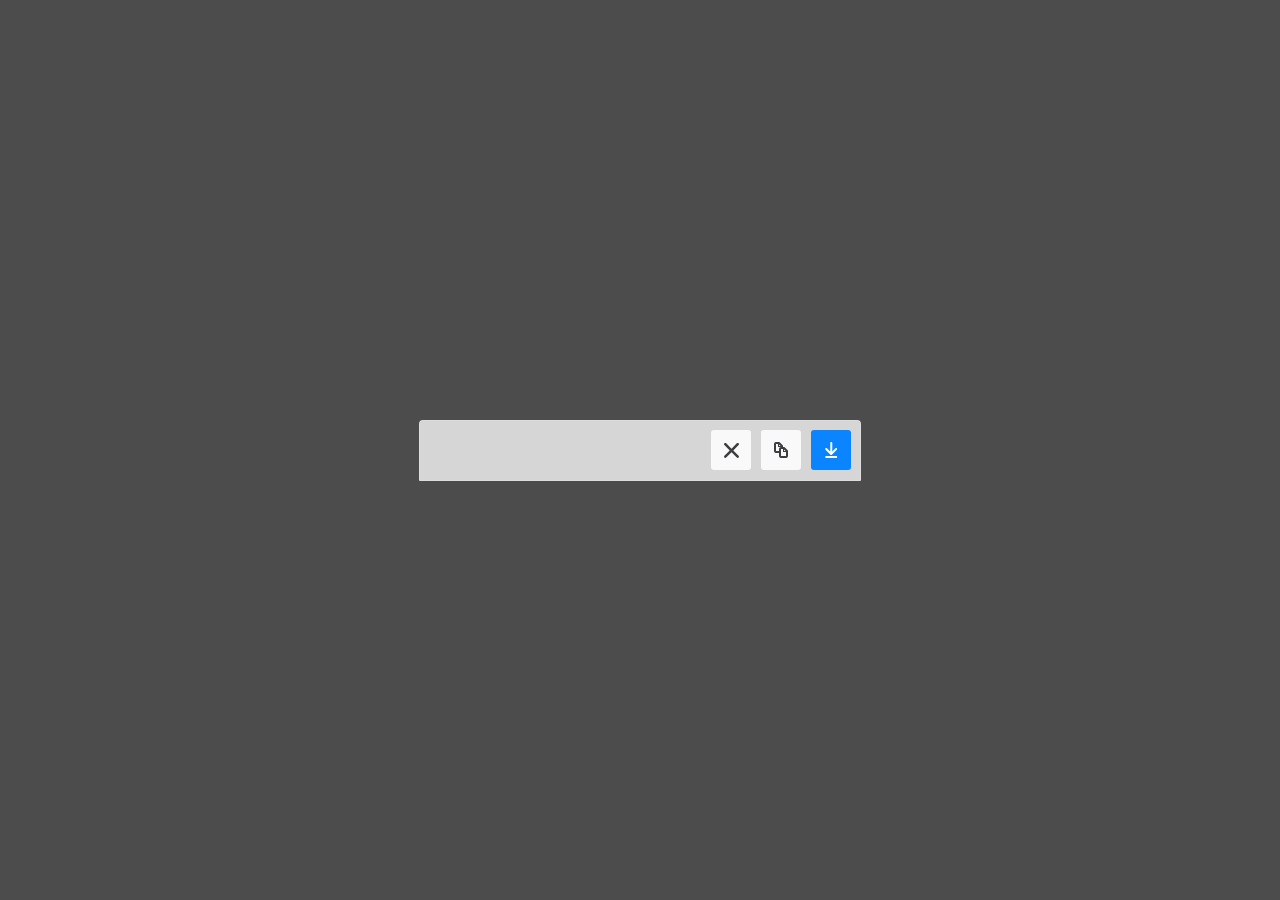
<file: assets/screenshot_files/blank_003.html>
<!-- This Source Code Form is subject to the terms of the Mozilla Public
   - License, v. 2.0. If a copy of the MPL was not distributed with this file,
   - You can obtain one at http://mozilla.org/MPL/2.0/. -->
<html dir="ltr" lang="en-US"><head>
<meta http-equiv="content-type" content="text/html; charset=windows-1252">
                  <link rel="localization" href="moz-extension://7ce5b198-a6dc-46ab-86ca-6e82c8ebf69f/browser/screenshots.ftl">
                  <style>
.button, .highlight-button-cancel, .highlight-button-download, .highlight-button-copy {
  display: flex;
  align-items: center;
  justify-content: center;
  border: 0;
  border-radius: 3px;
  cursor: pointer;
  font-size: 16px;
  font-weight: 400;
  height: 40px;
  min-width: 40px;
  outline: none;
  padding: 0 10px;
  position: relative;
  text-align: center;
  text-decoration: none;
  transition: background 150ms cubic-bezier(0.07, 0.95, 0, 1), border 150ms cubic-bezier(0.07, 0.95, 0, 1);
  user-select: none;
  white-space: nowrap; }
  .button.hidden, .hidden.highlight-button-cancel, .hidden.highlight-button-download, .hidden.highlight-button-copy {
    display: none; }
  .button.small, .small.highlight-button-cancel, .small.highlight-button-download, .small.highlight-button-copy {
    height: 32px;
    line-height: 32px;
    padding: 0 8px; }
  .button.active, .active.highlight-button-cancel, .active.highlight-button-download, .active.highlight-button-copy {
    background-color: #dedede; }
  .button.tiny, .tiny.highlight-button-cancel, .tiny.highlight-button-download, .tiny.highlight-button-copy {
    font-size: 14px;
    height: 26px;
    border: 1px solid #c7c7c7; }
    .button.tiny:hover, .tiny.highlight-button-cancel:hover, .tiny.highlight-button-download:hover, .tiny.highlight-button-copy:hover, .button.tiny:focus, .tiny.highlight-button-cancel:focus, .tiny.highlight-button-download:focus, .tiny.highlight-button-copy:focus {
      background: #ededf0;
      border-color: #989898; }
    .button.tiny:active, .tiny.highlight-button-cancel:active, .tiny.highlight-button-download:active, .tiny.highlight-button-copy:active {
      background: #dedede;
      border-color: #989898; }
  .button.block-button, .block-button.highlight-button-cancel, .block-button.highlight-button-download, .block-button.highlight-button-copy {
    display: flex;
    align-items: center;
    justify-content: center;
    box-sizing: border-box;
    border: 0;
    border-inline-end: 1px solid #c7c7c7;
    box-shadow: 0;
    border-radius: 0;
    flex-shrink: 0;
    font-size: 20px;
    height: 100px;
    line-height: 100%;
    overflow: hidden; }
    @media (max-width: 719px) {
      .button.block-button, .block-button.highlight-button-cancel, .block-button.highlight-button-download, .block-button.highlight-button-copy {
        justify-content: flex-start;
        font-size: 16px;
        height: 72px;
        margin-inline-end: 10px;
        padding: 0 5px; } }
    .button.block-button:hover, .block-button.highlight-button-cancel:hover, .block-button.highlight-button-download:hover, .block-button.highlight-button-copy:hover {
      background: #ededf0; }
    .button.block-button:active, .block-button.highlight-button-cancel:active, .block-button.highlight-button-download:active, .block-button.highlight-button-copy:active {
      background: #dedede; }
  .button.download, .download.highlight-button-cancel, .download.highlight-button-download, .download.highlight-button-copy, .button.edit, .edit.highlight-button-cancel, .edit.highlight-button-download, .edit.highlight-button-copy, .button.trash, .trash.highlight-button-cancel, .trash.highlight-button-download, .trash.highlight-button-copy, .button.share, .share.highlight-button-cancel, .share.highlight-button-download, .share.highlight-button-copy, .button.flag, .flag.highlight-button-cancel, .flag.highlight-button-download, .flag.highlight-button-copy {
    background-repeat: no-repeat;
    background-size: 50%;
    background-position: center;
    margin-inline-end: 10px;
    transition: background-color 150ms cubic-bezier(0.07, 0.95, 0, 1); }
  .button.download, .download.highlight-button-cancel, .download.highlight-button-download, .download.highlight-button-copy {
    background-image: url("../img/icon-download.svg"); }
    .button.download:hover, .download.highlight-button-cancel:hover, .download.highlight-button-download:hover, .download.highlight-button-copy:hover {
      background-color: #ededf0; }
    .button.download:active, .download.highlight-button-cancel:active, .download.highlight-button-download:active, .download.highlight-button-copy:active {
      background-color: #dedede; }
  .button.share, .share.highlight-button-cancel, .share.highlight-button-download, .share.highlight-button-copy {
    background-image: url("../img/icon-share.svg"); }
    .button.share:hover, .share.highlight-button-cancel:hover, .share.highlight-button-download:hover, .share.highlight-button-copy:hover {
      background-color: #ededf0; }
    .button.share.active, .share.active.highlight-button-cancel, .share.active.highlight-button-download, .share.active.highlight-button-copy, .button.share:active, .share.highlight-button-cancel:active, .share.highlight-button-download:active, .share.highlight-button-copy:active {
      background-color: #dedede; }
  .button.share.newicon, .share.newicon.highlight-button-cancel, .share.newicon.highlight-button-download, .share.newicon.highlight-button-copy {
    background-image: url("../img/icon-share-alternate.svg"); }
  .button.trash, .trash.highlight-button-cancel, .trash.highlight-button-download, .trash.highlight-button-copy {
    background-image: url("../img/icon-trash.svg"); }
    .button.trash:hover, .trash.highlight-button-cancel:hover, .trash.highlight-button-download:hover, .trash.highlight-button-copy:hover {
      background-color: #ededf0; }
    .button.trash:active, .trash.highlight-button-cancel:active, .trash.highlight-button-download:active, .trash.highlight-button-copy:active {
      background-color: #dedede; }
  .button.edit, .edit.highlight-button-cancel, .edit.highlight-button-download, .edit.highlight-button-copy {
    background-image: url("../img/icon-edit.svg"); }
    .button.edit:hover, .edit.highlight-button-cancel:hover, .edit.highlight-button-download:hover, .edit.highlight-button-copy:hover {
      background-color: #ededf0; }
    .button.edit:active, .edit.highlight-button-cancel:active, .edit.highlight-button-download:active, .edit.highlight-button-copy:active {
      background-color: #dedede; }

.app-body {
  background: #f9f9fa;
  color: #38383d; }
  .app-body a {
    color: #0a84ff; }

.highlight-color-scheme {
  background: #0a84ff;
  color: #fff; }
  .highlight-color-scheme a {
    color: #fff;
    text-decoration: underline; }

.alt-color-scheme {
  background: #38383d;
  color: #f9f9fa; }
  .alt-color-scheme h1 {
    color: #6f7fb6; }
  .alt-color-scheme a {
    color: #e1e1e6;
    text-decoration: underline; }

.button.primary, .primary.highlight-button-cancel, .highlight-button-download, .primary.highlight-button-copy {
  background-color: #0a84ff;
  color: #fff; }
  .button.primary:hover, .primary.highlight-button-cancel:hover, .highlight-button-download:hover, .primary.highlight-button-copy:hover, .button.primary:focus, .primary.highlight-button-cancel:focus, .highlight-button-download:focus, .primary.highlight-button-copy:focus {
    background-color: #0072e5; }
  .button.primary:active, .primary.highlight-button-cancel:active, .highlight-button-download:active, .primary.highlight-button-copy:active {
    background-color: #0065cc; }

.button.secondary, .highlight-button-cancel, .secondary.highlight-button-download, .highlight-button-copy {
  background-color: #f9f9fa;
  color: #38383d; }
  .button.secondary:hover, .highlight-button-cancel:hover, .secondary.highlight-button-download:hover, .highlight-button-copy:hover {
    background-color: #ededf0; }
  .button.secondary:active, .highlight-button-cancel:active, .secondary.highlight-button-download:active, .highlight-button-copy:active {
    background-color: #dedede; }

.button.transparent, .transparent.highlight-button-cancel, .transparent.highlight-button-download, .transparent.highlight-button-copy {
  background-color: transparent;
  color: #38383d; }
  .button.transparent:hover, .transparent.highlight-button-cancel:hover, .transparent.highlight-button-download:hover, .transparent.highlight-button-copy:hover {
    background-color: #ededf0; }
  .button.transparent:focus, .transparent.highlight-button-cancel:focus, .transparent.highlight-button-download:focus, .transparent.highlight-button-copy:focus, .button.transparent:active, .transparent.highlight-button-cancel:active, .transparent.highlight-button-download:active, .transparent.highlight-button-copy:active {
    background-color: #dedede; }

.button.warning, .warning.highlight-button-cancel, .warning.highlight-button-download, .warning.highlight-button-copy {
  color: #fff;
  background: #d92215; }
  .button.warning:hover, .warning.highlight-button-cancel:hover, .warning.highlight-button-download:hover, .warning.highlight-button-copy:hover, .button.warning:focus, .warning.highlight-button-cancel:focus, .warning.highlight-button-download:focus, .warning.highlight-button-copy:focus {
    background: #b81d12; }
  .button.warning:active, .warning.highlight-button-cancel:active, .warning.highlight-button-download:active, .warning.highlight-button-copy:active {
    background: #a11910; }

.subtitle-link {
  color: #0a84ff; }

.loader {
  background: rgba(12, 12, 13, 0.2);
  border-radius: 2px;
  height: 4px;
  overflow: hidden;
  position: relative;
  width: 200px; }

.loader-inner {
  animation: bounce infinite alternate 1250ms cubic-bezier(0.7, 0, 0.3, 1);
  background: #45a1ff;
  border-radius: 2px;
  height: 4px;
  transform: translateX(-40px);
  width: 50px; }

@keyframes bounce {
  0% {
    transform: translateX(-40px); }
  100% {
    transform: translate(190px); } }

@keyframes fade-in {
  0% {
    opacity: 0; }
  100% {
    opacity: 1; } }

@keyframes pop {
  0% {
    transform: scale(1); }
  97% {
    transform: scale(1.04); }
  100% {
    transform: scale(1); } }

@keyframes pulse {
  0% {
    opacity: 0.3;
    transform: scale(1); }
  70% {
    opacity: 0.25;
    transform: scale(1.04); }
  100% {
    opacity: 0.3;
    transform: scale(1); } }

@keyframes slide-left {
  0% {
    opacity: 0;
    transform: translate3d(160px, 0, 0); }
  100% {
    opacity: 1;
    transform: translate3d(0, 0, 0); } }

@keyframes bounce-in {
  0% {
    opacity: 0;
    transform: scale(1); }
  60% {
    opacity: 1;
    transform: scale(1.02); }
  100% {
    transform: scale(1); } }

.mover-target {
  display: flex;
  align-items: center;
  justify-content: center;
  pointer-events: auto;
  position: absolute;
  z-index: 5; }

.highlight,
.mover-target {
  background-color: transparent;
  background-image: none; }

.mover-target,
.bghighlight {
  border: 0; }

.hover-highlight {
  animation: fade-in 125ms forwards cubic-bezier(0.07, 0.95, 0, 1);
  background: rgba(255, 255, 255, 0.2);
  border-radius: 1px;
  pointer-events: none;
  position: absolute;
  z-index: 10000000000; }
  .hover-highlight::before {
    border: 2px dashed rgba(255, 255, 255, 0.4);
    bottom: 0;
    content: "";
    inset-inline-start: 0;
    position: absolute;
    inset-inline-end: 0;
    top: 0; }
  body.hcm .hover-highlight {
    background-color: white;
    opacity: 0.2; }

.mover-target.direction-topLeft {
  cursor: nwse-resize;
  height: 60px;
  inset-inline-start: -30px;
  top: -30px;
  width: 60px; }

.mover-target.direction-top {
  cursor: ns-resize;
  height: 60px;
  inset-inline-start: 0;
  top: -30px;
  width: 100%;
  z-index: 4; }

.mover-target.direction-topRight {
  cursor: nesw-resize;
  height: 60px;
  inset-inline-end: -30px;
  top: -30px;
  width: 60px; }

.mover-target.direction-left {
  cursor: ew-resize;
  height: 100%;
  inset-inline-start: -30px;
  top: 0;
  width: 60px;
  z-index: 4; }

.mover-target.direction-right {
  cursor: ew-resize;
  height: 100%;
  inset-inline-end: -30px;
  top: 0;
  width: 60px;
  z-index: 4; }

.mover-target.direction-bottomLeft {
  bottom: -30px;
  cursor: nesw-resize;
  height: 60px;
  inset-inline-start: -30px;
  width: 60px; }

.mover-target.direction-bottom {
  bottom: -30px;
  cursor: ns-resize;
  height: 60px;
  inset-inline-start: 0;
  width: 100%;
  z-index: 4; }

.mover-target.direction-bottomRight {
  bottom: -30px;
  cursor: nwse-resize;
  height: 60px;
  inset-inline-end: -30px;
  width: 60px; }

.mover-target:hover .mover {
  transform: scale(1.05); }

.mover {
  background-color: #fff;
  border-radius: 50%;
  box-shadow: 0 0 4px rgba(0, 0, 0, 0.5);
  height: 16px;
  opacity: 1;
  position: relative;
  transition: transform 125ms cubic-bezier(0.07, 0.95, 0, 1);
  width: 16px; }
  .small-selection .mover {
    height: 10px;
    width: 10px; }

.direction-topLeft .mover,
.direction-left .mover,
.direction-bottomLeft .mover {
  inset-inline-start: -1px; }

.direction-topLeft .mover,
.direction-top .mover,
.direction-topRight .mover {
  top: -1px; }

.direction-topRight .mover,
.direction-right .mover,
.direction-bottomRight .mover {
  inset-inline-end: -1px; }

.direction-bottomRight .mover,
.direction-bottom .mover,
.direction-bottomLeft .mover {
  bottom: -1px; }

.bghighlight {
  background-color: rgba(0, 0, 0, 0.7);
  position: absolute;
  z-index: 9999999999; }
  body.hcm .bghighlight {
    background-color: black;
    opacity: 0.7; }

.preview-overlay {
  align-items: center;
  background-color: rgba(0, 0, 0, 0.7);
  display: flex;
  height: 100%;
  justify-content: center;
  inset-inline-start: 0;
  margin: 0;
  padding: 0;
  position: fixed;
  top: 0;
  width: 100%;
  z-index: 9999999999; }
  body.hcm .preview-overlay {
    background-color: black;
    opacity: 0.7; }

.precision-cursor {
  cursor: crosshair; }

.highlight {
  border-radius: 1px;
  border: 2px dashed rgba(255, 255, 255, 0.8);
  box-sizing: border-box;
  cursor: move;
  position: absolute;
  z-index: 9999999999; }
  body.hcm .highlight {
    border: 2px dashed white;
    opacity: 1.0; }

.highlight-buttons {
  display: flex;
  align-items: center;
  justify-content: center;
  bottom: -58px;
  position: absolute;
  inset-inline-end: 5px;
  z-index: 6; }
  .bottom-selection .highlight-buttons {
    bottom: 5px; }
  .left-selection .highlight-buttons {
    inset-inline-end: auto;
    inset-inline-start: 5px; }
  .highlight-buttons > button {
    box-shadow: 0 0 0 1px rgba(12, 12, 13, 0.1), 0 2px 8px rgba(12, 12, 13, 0.1); }

.highlight-button-cancel {
  margin: 5px;
  width: 40px; }

.highlight-button-download {
  margin: 5px;
  width: auto;
  font-size: 18px; }

.highlight-button-download img {
    height: 16px;
    width: 16px;
}

.highlight-button-download:-moz-locale-dir(rtl) {
  flex-direction: reverse;
}

.highlight-button-download img:-moz-locale-dir(ltr) {
  padding-inline-end: 8px;
}

.highlight-button-download img:-moz-locale-dir(rtl) {
  padding-inline-start: 8px;
}

.highlight-button-copy {
  margin: 5px;
  width: auto; }

.highlight-button-copy img {
    height: 16px;
    width: 16px;
}

.highlight-button-copy:-moz-locale-dir(rtl) {
  flex-direction: reverse;
}

.highlight-button-copy img:-moz-locale-dir(ltr) {
  padding-inline-end: 8px;
}

.highlight-button-copy img:-moz-locale-dir(rtl) {
  padding-inline-start: 8px;
}

.pixel-dimensions {
  position: absolute;
  pointer-events: none;
  font-weight: bold;
  font-family: -apple-system, BlinkMacSystemFont, "segoe ui", "helvetica neue", helvetica, ubuntu, roboto, noto, arial, sans-serif;
  font-size: 70%;
  color: #000;
  text-shadow: -1px -1px 0 #fff, 1px -1px 0 #fff, -1px 1px 0 #fff, 1px 1px 0 #fff; }

.preview-buttons {
  display: flex;
  align-items: center;
  justify-content: flex-end;
  padding-inline-end: 4px;
  inset-inline-end: 0;
  width: 100%;
  position: absolute;
  height: 60px;
  border-radius: 4px 4px 0 0;
  background: rgba(249, 249, 250, 0.8);
  top: 0;
  border: 1px solid rgba(249, 249, 250, 0.2);
  border-bottom: 0;
  box-sizing: border-box; }

.preview-image {
  display: flex;
  align-items: center;
  flex-direction: column;
  justify-content: center;
  margin: 24px auto;
  position: relative;
  max-width: 80%;
  max-height: 95%;
  text-align: center;
  animation-delay: 50ms;
  display: flex; }

.preview-image-wrapper {
  background: rgba(249, 249, 250, 0.8);
  border-radius: 0 0 4px 4px;
  display: block;
  height: auto;
  max-width: 100%;
  min-width: 320px;
  overflow-y: scroll;
  padding: 0 60px;
  margin-top: 60px;
  border: 1px solid rgba(249, 249, 250, 0.2);
  border-top: 0; }

.preview-image-wrapper > img {
  box-shadow: 0 0 0 1px rgba(12, 12, 13, 0.1), 0 2px 8px rgba(12, 12, 13, 0.1);
  height: auto;
  margin-bottom: 60px;
  max-width: 100%;
  width: 100%; }

.fixed-container {
  align-items: center;
  display: flex;
  flex-direction: column;
  height: 100vh;
  justify-content: center;
  inset-inline-start: 0;
  margin: 0;
  padding: 0;
  pointer-events: none;
  position: fixed;
  top: 0;
  width: 100%; }

.face-container {
  position: relative;
  width: 64px;
  height: 64px; }

.face {
  width: 62.4px;
  height: 62.4px;
  display: block;
  background-image: url("moz-extension://7ce5b198-a6dc-46ab-86ca-6e82c8ebf69f/icons/icon-welcome-face-without-eyes.svg"); }

.eye {
  background-color: #fff;
  width: 10.8px;
  height: 14.6px;
  position: absolute;
  border-radius: 100%;
  overflow: hidden;
  inset-inline-start: 16.4px;
  top: 19.8px; }

.eyeball {
  position: absolute;
  width: 6px;
  height: 6px;
  background-color: #000;
  border-radius: 50%;
  inset-inline-start: 2.4px;
  top: 4.3px;
  z-index: 10; }

.left {
  margin-inline-start: 0; }

.right {
  margin-inline-start: 20px; }

.preview-instructions {
  display: flex;
  align-items: center;
  justify-content: center;
  animation: pulse 125mm cubic-bezier(0.07, 0.95, 0, 1);
  color: #fff;
  font-family: -apple-system, BlinkMacSystemFont, "segoe ui", "helvetica neue", helvetica, ubuntu, roboto, noto, arial, sans-serif;
  font-size: 24px;
  line-height: 32px;
  text-align: center;
  padding-top: 20px;
  width: 400px;
  user-select: none; }

.cancel-shot {
  background-color: transparent;
  cursor: pointer;
  outline: none;
  border-radius: 3px;
  border: 1px #9b9b9b solid;
  color: #fff;
  cursor: pointer;
  font-family: -apple-system, BlinkMacSystemFont, "segoe ui", "helvetica neue", helvetica, ubuntu, roboto, noto, arial, sans-serif;
  font-size: 16px;
  margin-top: 40px;
  padding: 10px 25px;
  pointer-events: all; }

.myshots-all-buttons-container {
  display: flex;
  flex-direction: row-reverse;
  background: #f5f5f5;
  border-radius: 2px;
  box-sizing: border-box;
  height: 80px;
  padding: 8px;
  position: absolute;
  inset-inline-end: 8px;
  top: 8px;
  box-shadow: 0 0 0 1px rgba(12, 12, 13, 0.1), 0 2px 8px rgba(12, 12, 13, 0.1); }
  .myshots-all-buttons-container .spacer {
    background-color: #c9c9c9;
    flex: 0 0 1px;
    height: 80px;
    margin: 0 10px;
    position: relative;
    top: -8px; }
  .myshots-all-buttons-container button {
    display: flex;
    align-items: center;
    flex-direction: column;
    justify-content: flex-end;
    color: #3e3d40;
    background-color: #f5f5f5;
    background-position: center top;
    background-repeat: no-repeat;
    background-size: 46px 46px;
    border: 1px solid transparent;
    cursor: pointer;
    height: 100%;
    min-width: 90px;
    padding: 46px 5px 5px;
    pointer-events: all;
    transition: border 150ms cubic-bezier(0.07, 0.95, 0, 1), background-color 150ms cubic-bezier(0.07, 0.95, 0, 1);
    white-space: nowrap; }
    .myshots-all-buttons-container button:hover {
      background-color: #ebebeb;
      border: 1px solid #c7c7c7; }
    .myshots-all-buttons-container button:active {
      background-color: #dedede;
      border: 1px solid #989898; }
  .myshots-all-buttons-container .myshots-button {
    background-image: url("moz-extension://7ce5b198-a6dc-46ab-86ca-6e82c8ebf69f/icons/menu-myshot.svg"); }
  .myshots-all-buttons-container .full-page {
    background-image: url("moz-extension://7ce5b198-a6dc-46ab-86ca-6e82c8ebf69f/icons/menu-fullpage.svg"); }
  .myshots-all-buttons-container .visible {
    background-image: url("moz-extension://7ce5b198-a6dc-46ab-86ca-6e82c8ebf69f/icons/menu-visible.svg"); }

.myshots-button-container {
  display: flex;
  align-items: center;
  justify-content: center; }

@keyframes pulse {
  0% {
    transform: scale(1); }
  50% {
    transform: scale(1.06); }
  100% {
    transform: scale(1); } }

@keyframes fade-in {
  0% {
    opacity: 0; }
  100% {
    opacity: 1; } }

</style>
                  <title></title>
                </head>
                <body>
                  <div class="preview-overlay">
                    <div class="preview-image">
                      <div class="preview-buttons">
                        <button class="highlight-button-cancel" title="Cancel">
                          <img src="blank_data_003/cancel.svg">
                        </button>
                        <button class="highlight-button-copy" title="Copy screenshot to clipboard">
                          <img src="blank_data_003/copy.svg">
                          <span data-l10n-id="screenshots-copy-button">
                        </span></button>
                        <button class="highlight-button-download" title="Download screenshot">
                          <img src="blank_data_003/download-white.svg">
                          <span data-l10n-id="screenshots-download-button">
                      </span></button>
                    </div>
                      <div class="preview-image-wrapper"></div>
                  </div>
                  <div class="loader" style="display:none">
                    <div class="loader-inner"></div>
                  </div>
                </div>
              </body></html>
</file>
<file: css/styles.css>
@import "https://fonts.googleapis.com/css2?family=Noto+Sans&display=swap";

html {
  box-sizing: border-box;
  font-family: 'Noto Sans', sans-serif;
  font-weight: bold;
}

.container{
  width: 100%;
  max-width: 1100px;
  margin-left: auto;
  margin-right: auto;
  height: 3000px;
}

body{
  margin: 0 230px;
  background-color: #000;
}

h1 {
  font-size: 2rem;
  font-weight: bold;
}

h2{
  font-size: 1.3rem;
  font-weight: bold;
}
h3 {
  font-size: .7rem;
  font-weight: bold;
}

p {
  font-size: 1rem;
}

/*CAPTION SECTION */
.caption {
  width: 100%;
  height: 800px;
  text-align: center;
  color: white;
  background-image: url(../assets/backgrounds/h_img.jpg);
  background-repeat: no-repeat;
  background-position: center;
  background-size: cover;
}

.caption h1 {
  padding-bottom: 10px;
}

.caption img {
  padding-top: 250px;
  padding-bottom: 20px;
}

/*ABOUT SECTION */
.about{
  text-align: center;
  padding: 50px 100px 55px 100px;
  background-color: white;
}

/*SERVICES SECTION */
.services {
  width:100%;
  height:300px;
  color: white;
  background-image: url(../assets/backgrounds/s_image.jpg);
  background-repeat: no-repeat;
  background-position: center;
  background-size: cover;
  text-align: center;
  padding: 50px 100px 55px 100px;
}

.services p{
  line-height: 1em;
}

/*WORK SECTION */
.work {
  text-align: center;
  padding: 50px 100px 55px 100px;
  background-color: white;
}

.work h2 {
  padding-bottom: 10px;
  font-weight: bolder;
  font-size: 20px;
}

.work p{
  text-align: center;
  display: none;
}

/*CONTACT SECTION */
.contact{
  width:100%;
  height:15%;
  color: white;
  text-align: center;
  background-image: url(../assets/backgrounds/c_image.jpg);
  background-repeat: no-repeat;
  background-position: center;
  background-size: cover;
  padding: 40px 80px 1px 80px;
}

.contact h2{
  text-align: center;
  margin-bottom: 20px;
  letter-spacing: 3px;
}
.contact .input-field {
  margin-bottom: 10px;
  background: transparent;
  color: white;
}

.contact textarea {
  resize: none;
  background: transparent;
  color: white;
}

.contact button{
  border: 1;
  margin-top: 15px;
  padding: 10px;
  width: 15%;
  background: transparent;
  color: white;
  letter-spacing: 5px;
  font-weight: bold;
}

/*PORTFOLIO SECTION */
.portfolio {
  text-transform: uppercase;
  background-color: white;
  padding: 50px 50px 50px 50px;
}

.portfolio h2 {
  text-align: center;
}

*, *::before, *::after{
  padding: 0;
  margin: 0;
  box-sizing: border-box;
  font-family: 'Noto Sans', sans-serif;
}
.portfolio-items-wrapper{
  width: 10%;
  height: auto;
  padding: 10px;
  display: grid;
  grid-template-columns: repeat(4, 1fr);
  grid-gap: 10px;
}

.portfolio-item {
  width: 201px;
  height: 197px;
  position: relative;
  margin: 20px auto;
}

.portfolio-item img{
  max-width: 100%;
  height: 100%;
  object-fit: cover;
}

.portfolio-item::before, .portfolio-item::after{
  content: "";
  position: absolute;
  top: 15px;
  left: 15px;
  right: 15px;
  bottom: 15px;
  transition: all 0.5s ease-out;
}

.portfolio-item::before{
  border-top: 2px dashed white;
  border-bottom: 2px dashed white;
  border-right: 2px dashed white;
  border-left: 2px dashed white;
  transform: scale(1, 0);
}

.portfolio-item:hover::before{
  background-color: rgba(0, 0, 0, 0.4);
  transform: scale(1.05, 1);
}

.portfolio-item:hover::after{
  transform: scale(1, 1.05);
}

.subtitle{
  position: absolute;
  color: gold;
  bottom: 0;
  width: 201px;
  height: 205px;
  padding:100px 55px;
  display: none;
}

.subtitle h2{
  font-weight: 600;
  font-size: 20px;
  text-align: center;
}

.portfolio-item:hover .subtitle{
  display: block;
  background-color: white;
  opacity: .7;
}

/*FOOTER SECTION */
footer{
  text-align: center;
  background-color: white;
  padding: 30px 30px 5px 30px;
}

.copyright {
  padding: 10px 5px 1px 5px;
}

/*MEDIA QUERIES */
@media screen and (max-width: 480px){

  body{
    margin: 0 .9px;
    background: black;
  }

  h1 {
    font-size: 18px;
    font-weight: bold;
  }

  h2{
    font-size: 10px;
    font-weight: bold;
  }
  h3 {
    font-size: 10px;
    font-weight: bold;
  }

  p {
    font-size: 9px;
  }

  .caption {
    width: 100%;
    height: 405px;
  }

  .caption img {
    padding-top: 60px;
    padding-bottom: 20px;
  }

  .portfolio-items-wrapper{
    grid-template-columns: repeat(1, 1fr);
    width: 100%;
    padding: 10px;
  }

  .portfolio-item {
    width: 190px;
    height: 200px;
  }

  .portfolio-item img{
    max-width: 100%;
    height: 100%;
  }

  .portfolio-item::before, .portfolio-item::after{
    top: 1px;
    left: 1px;
    right: 1px;
    bottom: 1px;
  }

  .portfolio-item:hover .subtitle{
    background-color: white;
    opacity: .7;
  }

  .subtitle h2{
    font-weight: 600;
    font-size: 10px;
  }

  .contact{
    width:100%;
    height:15%;
    padding: 40px 40px 10px 40px;
  }

  textarea {
    height: 150px;
    width: 200px;
  }

  .contact button{
    width: 55%;
  }

}
</file>
